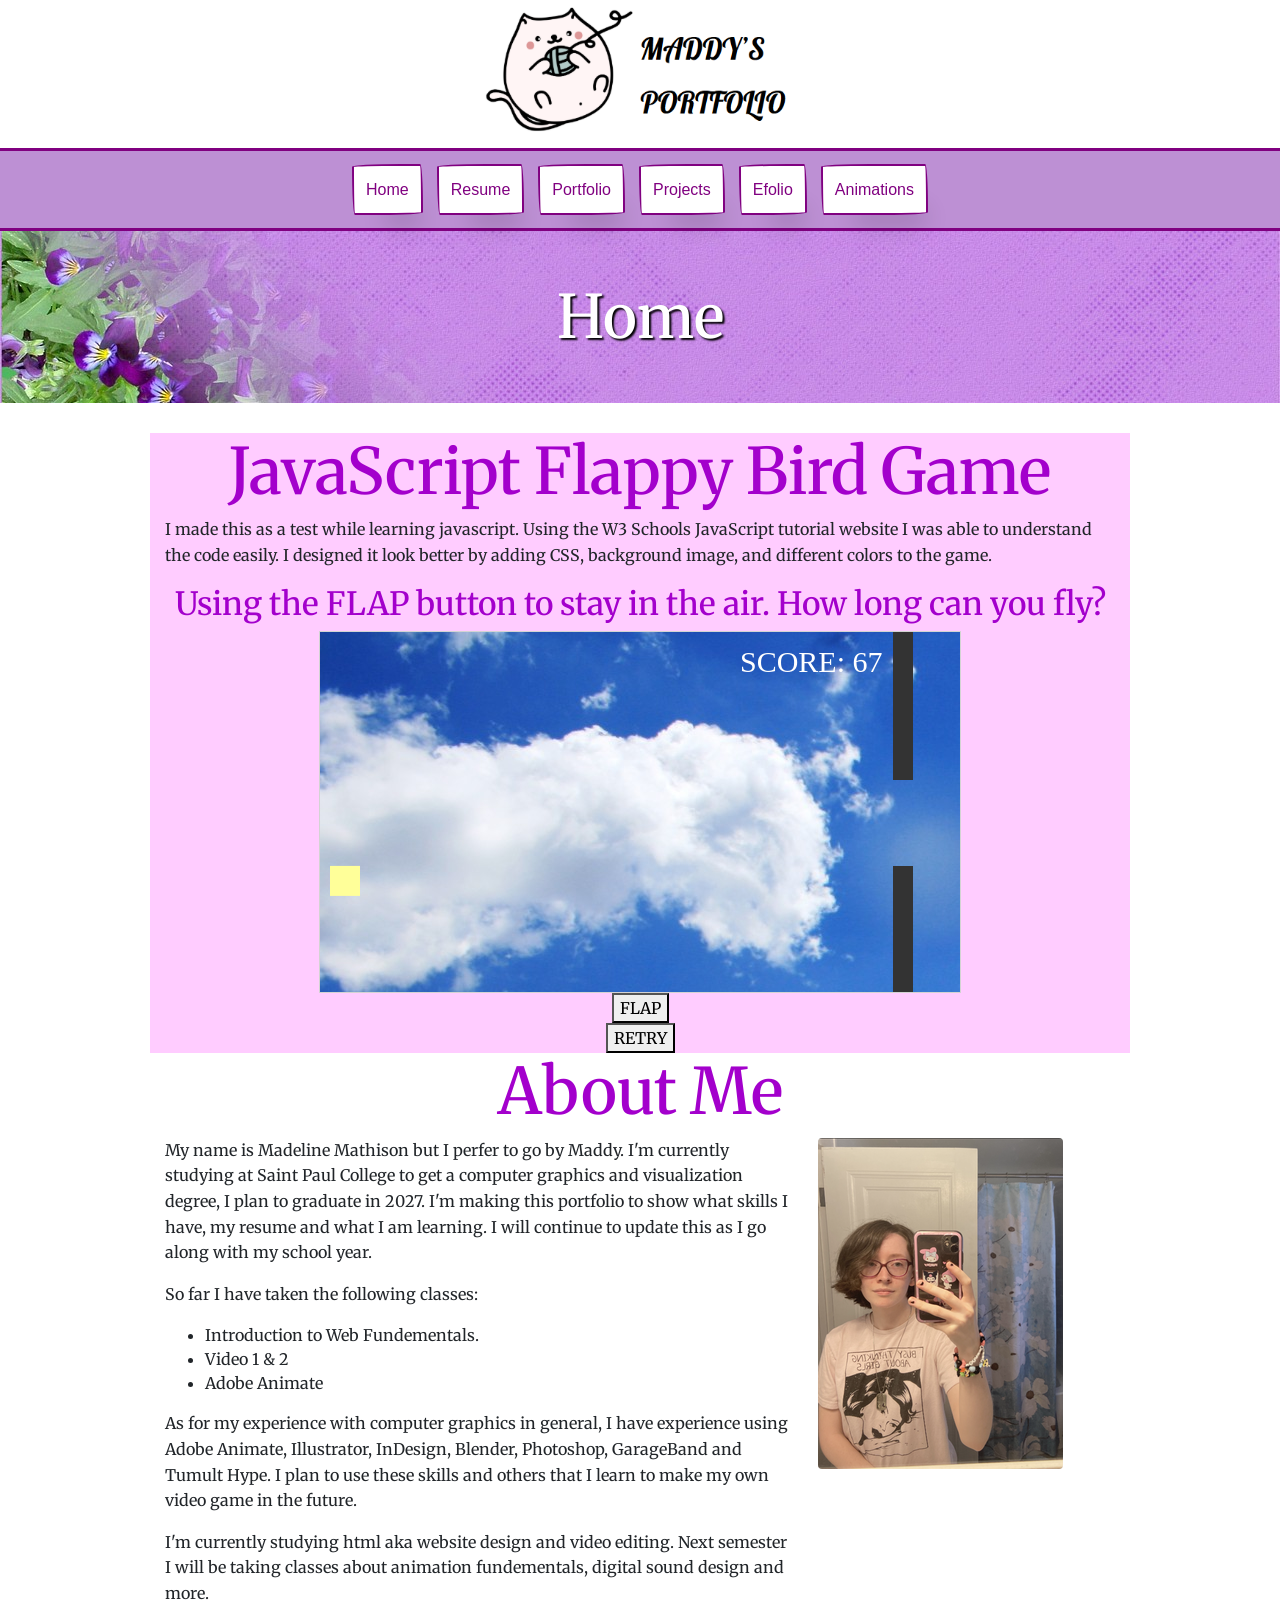
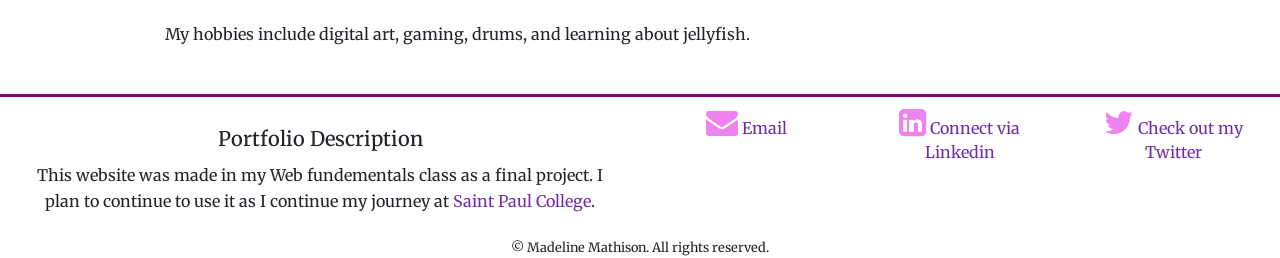
<file: index.html>
<!DOCTYPE html>
<html lang="en">
<head>
	<meta charset="utf-8">
	<meta name="viewport" content="width=device-width, initial-scale=1, minimum-scale=1" />
	<meta name="description" content="This is an example of a meta description. This will often show up in search results so it is important to write a high quality description for each page of a website">
	<title>Maddy's Portfolio</title>
  <!-- Bootstrap Stylesheet-->
  <link rel="stylesheet" href="https://cdn.jsdelivr.net/npm/bootstrap@4.6.1/dist/css/bootstrap.min.css">
  <link rel="stylesheet" href="https://cdnjs.cloudflare.com/ajax/libs/font-awesome/4.7.0/css/font-awesome.min.css">
	<link rel="stylesheet" href="style.css">
	<style>
      canvas {
      border: 1px solid #d3d3d3;
      background-image: url(images/clouds.jpg);
      margin: 0 auto;
      display: block;
      }
   </style>
</head>
<body onload="startGame()">
<body>	
	<header>
		<h1><img src="images/logo.png" height="150" width="360" alt="logo" class="img-fluid logo"></h1>
	</header>
	<nav>
		<ul>
    		<li><a href="index.html" class="button-55">Home</a></li>
    		<li><a href="resume.html" class="button-55">Resume</a></li>
        <li><a href="portfolio.html" class="button-55">Portfolio</a></li>
        <li><a href="projects.html" class="button-55">Projects</a></li>
        <li><a href="efolio.html" class="button-55">Efolio</a></li>
        <li><a href="Animations.html" class="button-55">Animations</a></li>
  		</ul>
	</nav>
	<div class="home-hero">
    <h1>Home</h1>
	</div>
	<main>
    <div class="container-fluid">
      <div class="row">
        <div class="col-sm-12 js-game">
		<h1>JavaScript Flappy Bird Game</h1>
		<p>I made this as a test while learning javascript. Using the <a herf="https://www.w3schools.com/js/DEFAULT.asp">W3 Schools JavaScript tutorial</a> website I was able to understand the code easily. I designed it look better by adding CSS, background image, and different colors to the game.</p>
		<h2>Using the FLAP button to stay in the air. How long can you fly?</h2>
		<div id="game" ></div>
   <div class="game-controls">
      <button class="myButton" onmousedown="accelerate(-0.2)" onmouseup="accelerate(0.05)">FLAP</button>
      <a href=""><button class="myButton">RETRY</button></a>
   </div>
   <script>
      var myGamePiece;
      var myObstacles = [];
      var myScore;
      
      function startGame() {
          myGamePiece = new component(30, 30, "#ffff99", 10, 120);
          myGamePiece.gravity = 0.05;
          myScore = new component("30px", "Consolas", "#ffffff", 420, 40, "text");
          myGameArea.start();
      }
      
      var myGameArea = {
          canvas : document.createElement("canvas"),
          start : function() {
              this.canvas.width = 640;
              this.canvas.height = 360;
              this.context = this.canvas.getContext("2d");
              var myGame = document.getElementById("game");
              myGame.insertBefore(this.canvas, myGame.childNodes[0]);        
              this.frameNo = 0;
              this.interval = setInterval(updateGameArea, 20);
           },
          clear : function() {
              this.context.clearRect(0, 0, this.canvas.width, this.canvas.height);
          }
      }
      
      function component(width, height, color, x, y, type) {
          this.type = type;
          this.score = 0;
          this.width = width;
          this.height = height;
          this.speedX = 0;
          this.speedY = 0;    
          this.x = x;
          this.y = y;
          this.gravity = 0;
          this.gravitySpeed = 0;
          this.update = function() {
              ctx = myGameArea.context;
              if (this.type == "text") {
                  ctx.font = this.width + " " + this.height;
                  ctx.fillStyle = color;
                  ctx.fillText(this.text, this.x, this.y);
              } else {
                  ctx.fillStyle = color;
                  ctx.fillRect(this.x, this.y, this.width, this.height);
              }
          }
          this.newPos = function() {
              this.gravitySpeed += this.gravity;
              this.x += this.speedX;
              this.y += this.speedY + this.gravitySpeed;
              this.hitBottom();
          }
          this.hitBottom = function() {
              var rockbottom = myGameArea.canvas.height - this.height;
              if (this.y > rockbottom) {
                  this.y = rockbottom;
                  this.gravitySpeed = 0;
              }
           }
          this.crashWith = function(otherobj) {
              var myleft = this.x;
              var myright = this.x + (this.width);
              var mytop = this.y;
              var mybottom = this.y + (this.height);
              var otherleft = otherobj.x;
              var otherright = otherobj.x + (otherobj.width);
              var othertop = otherobj.y;
              var otherbottom = otherobj.y + (otherobj.height);
              var crash = true;
              if ((mybottom < othertop) || (mytop > otherbottom) || (myright < otherleft) || (myleft > otherright)) {
                  crash = false;
              }
              return crash;
          }
      }
      
      function updateGameArea() {
          var x, height, gap, minHeight, maxHeight, minGap, maxGap;
          for (i = 0; i < myObstacles.length; i += 1) {
              if (myGamePiece.crashWith(myObstacles[i])) {
                  return;
              } 
          }
          myGameArea.clear();
          myGameArea.frameNo += 1;
          if (myGameArea.frameNo == 1 || everyinterval(150)) {
              x = myGameArea.canvas.width;
              minHeight = 20;
              maxHeight = 200;
              height = Math.floor(Math.random()*(maxHeight-minHeight+1)+minHeight);
              minGap = 50;
              maxGap = 200;
              gap = Math.floor(Math.random()*(maxGap-minGap+1)+minGap);
              myObstacles.push(new component(20, height, "#333333", x, 0));
              myObstacles.push(new component(20, x - height - gap, "#333333", x, height + gap));
          }
          for (i = 0; i < myObstacles.length; i += 1) {
              myObstacles[i].x += -1;
              myObstacles[i].update();
          }
          myScore.text="SCORE: " + myGameArea.frameNo;
          myScore.update();
          myGamePiece.newPos();
          myGamePiece.update();
      }
      
      function everyinterval(n) {
          if ((myGameArea.frameNo / n) % 1 == 0) {return true;}
          return false;
      }
      
      function accelerate(n) {
          myGamePiece.gravity = n;
      }
   </script>
 </div>
</div>
<div class="row">
  <div class="col-sm-12">
        <h1>About Me</h1>
        </div>
      </div>
<div class="row">
  <div class="col-sm-8">
		<p>My name is Madeline Mathison but I perfer to go by Maddy. I'm currently studying at Saint Paul College to get a computer graphics and visualization degree, I plan to graduate in 2027. I'm making this portfolio to show what skills I have, my resume and what I am learning. I will continue to update this as I go along with my school year.</p>
		<p>So far I have taken the following classes:</p>
		<ul>
			<li>
				Introduction to Web Fundementals.
			</li>
			<li>	
				Video 1 & 2
			</li>
			<li>	
				Adobe Animate
			</li>
		</ul>	
		<p>As for my experience with computer graphics in general, I have experience using Adobe Animate, Illustrator, InDesign, Blender, Photoshop, GarageBand and Tumult Hype. I plan to use these skills and others that I learn to make my own video game in the future.</p>

		<p>I'm currently studying html aka website design and video editing. Next semester I will be taking classes about animation fundementals, digital sound design and more.</p>

		<p>My hobbies include digital art, gaming, drums, and learning about jellyfish.</p>
  </div>
  <div class="col-sm-4">

    <img src="images/headshot.png" alt="headshot of me" class="img-fluid rounded float-start">
  </div>
</div>
</div>
	</main>
	<footer>
    <div class="container-fluid">
      <div class="row">
        <div class="col-sm-6">
          <div class="card">
            <div class="card-body">
              <h5 class="card-title">Portfolio Description</h5>
              <p class="card-text">This website was made in my Web fundementals class as a final project. I plan to continue to use it as I continue my journey at <a href="https://saintpaul.edu" target="_blank">Saint Paul College</a>.</p>
          </div>
          </div>
        </div>
        <div class="col-sm-2">
          <i class="fa fa-envelope" aria-hidden="true"></i>
          <a href="https://www.microsoft.com/en-us/microsoft-365/outlook/email-and-calendar-software-microsoft-outlook?deeplink=%2fmail%2f0%2f%3fnlp%3d0&sdf=0">Email</a>
        </div>
        <div class="col-sm-2">
          <i class="fa fa-linkedin-square" aria-hidden="true"></i>
          <a href="https://www.linkedin.com/in/madeline-mathison-b5a200364/">Connect via Linkedin</a>
        </div>
        <div class="col-sm-2">
          <i class="fa fa-twitter" aria-hidden="true"></i>
          <a href="https://x.com/mjmathison05/">Check out my Twitter</a>
        </div>      
      </div>
      <div class="row">
        <div class="col-sm-12"> 
          <small>&copy; Madeline Mathison. All rights reserved.</small>
        </div>
      </div>
    </div>
	</footer>
  <!--jQuery, Popper, and Bootstrap Javascript files-->
<script src="https://cdn.jsdelivr.net/npm/jquery@3.6.0/dist/jquery.slim.min.js"></script>
<script src="https://cdn.jsdelivr.net/npm/popper.js@1.16.1/dist/umd/popper.min.js"></script>
<script src="https://cdn.jsdelivr.net/npm/bootstrap@4.6.1/dist/js/bootstrap.bundle.min.js"></script>
</body>
</html>
</file>
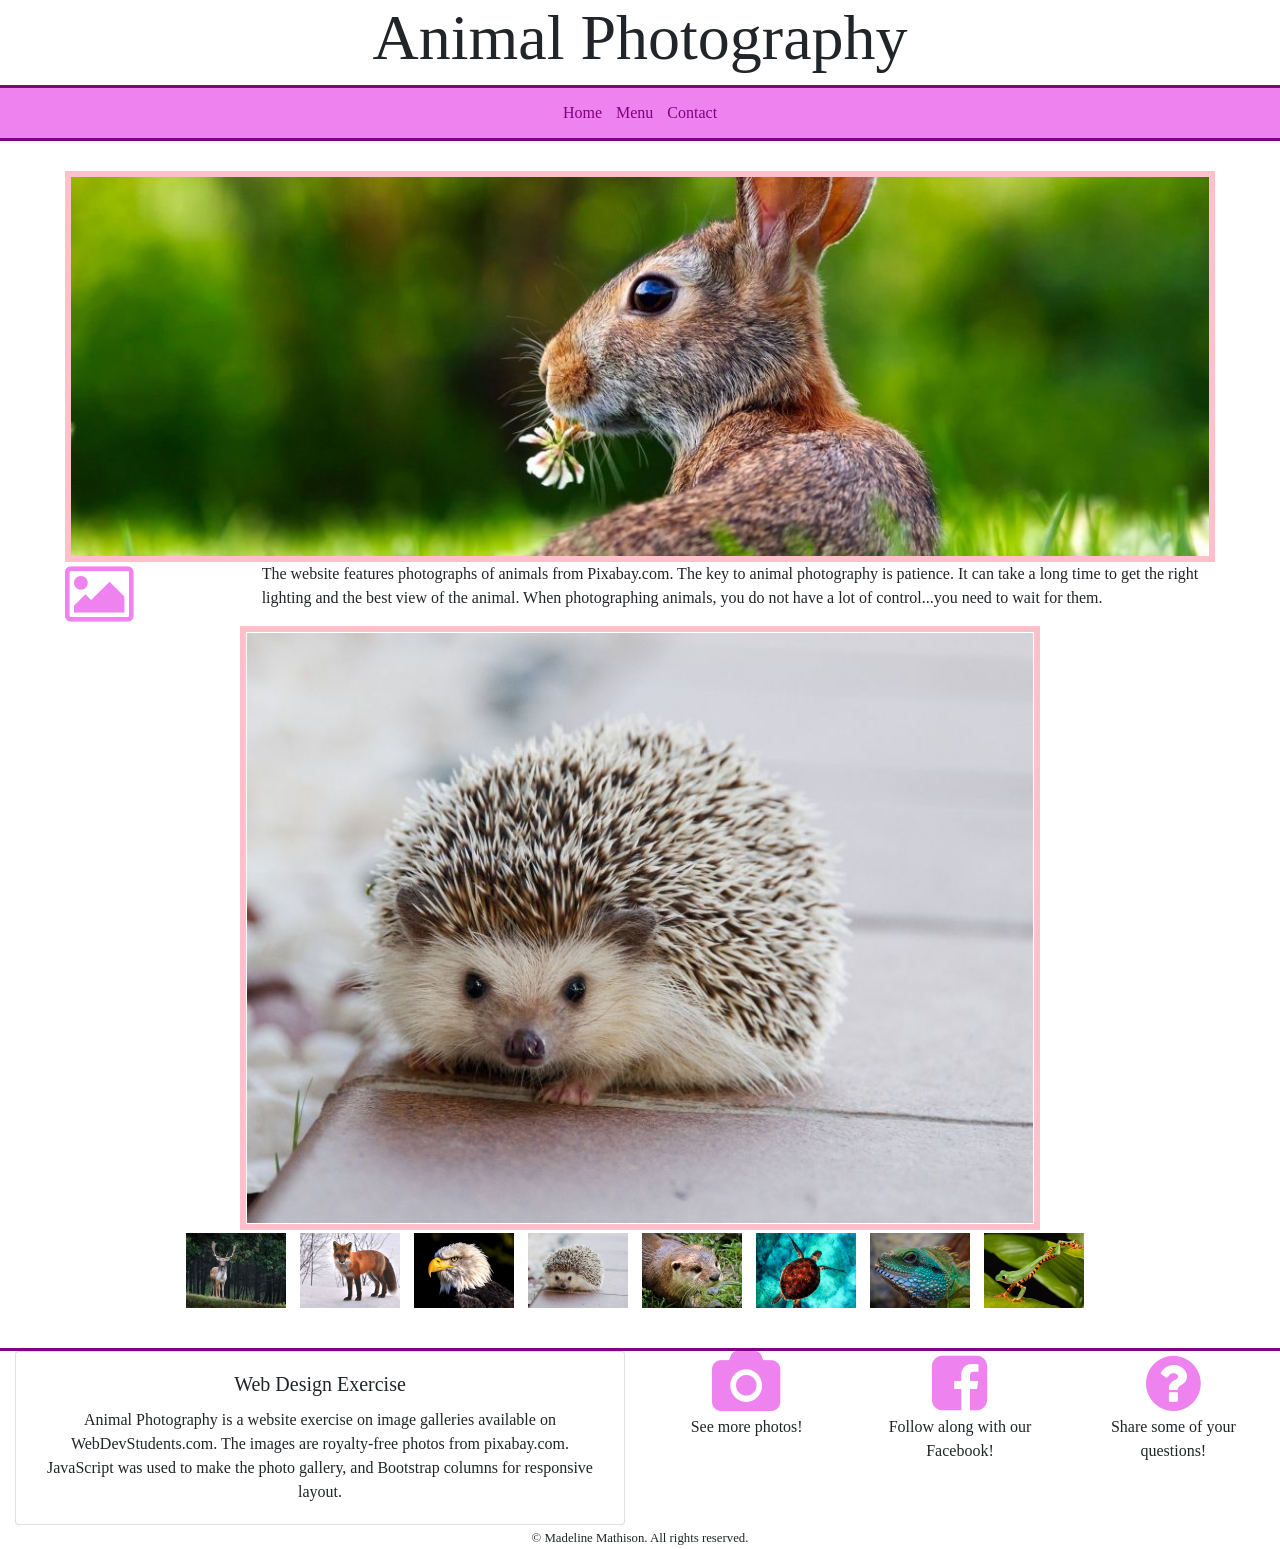
<file: animals/index.html>
<!DOCTYPE html>
<html lang="en">
<head>
	<meta charset="utf-8">
	<meta name="viewport" content="width=device-width, initial-scale=1, minimum-scale=1" />
	<meta name="description" content="This is an example of a meta description. This will often show up in search results so it is important to write a high quality description for each page of a website">
	<title>WEBSITE NAME::PAGE NAME</title>
	<!-- Bootstrap Stylesheet-->
	<link rel="stylesheet" href="https://cdn.jsdelivr.net/npm/bootstrap@4.6.1/dist/css/bootstrap.min.css">
	<link rel="stylesheet" href="https://cdnjs.cloudflare.com/ajax/libs/font-awesome/4.7.0/css/font-awesome.min.css">
	<link rel="stylesheet" href="style.css">
</head>
<body>
	<header>
		<h1>Animal Photography</h1> 
	</header>
	<nav>
		<ul>
    		<li><a href="index.html">Home</a></li>
    		<li><a href="about.html">Menu</a></li>
    		<li><a href="contact.html">Contact</a></li>
  		</ul>
	</nav>
	<main>
		<div class="container-fluid">
			<div class="row">
				<div class="col-sm-12">
					<img class="img-fluid hero-image" src="images/rabbithero.jpg" alt="rabbit" height="400" width="1200">
				</div>
			</div>
			<div class="row">
				<div class="col-sm-2">
					<i class="fa fa-picture-o" aria-hidden="true"></i>
				</div>		
				<div class="col-sm-10">
					<p>The website features photographs of animals from Pixabay.com. The key to animal photography is patience. It can take a long time to get the right lighting and the best view of the animal. When photographing animals, you do not have a lot of control...you need to wait for them.</p>
				</div>
			</div>
			<div class="row">
				<div class="col-sm-12">
					<div class="gallery">

    <div class="preview">
        <img id="preview" src="images/hedgehog.jpg" style="display:block;margin:0 auto;" alt="hedgehog main"  height="600" width="800"/>
    </div>

    <div class="gallery-thumbnails" style="margin:0 auto;text-align:center">
        <img onclick="document.getElementById('preview').src=document.getElementById('img1').src" id="img1" src="images/deer.jpg" alt="deer" />
        <img onclick="document.getElementById('preview').src= document.getElementById('img2').src;" id="img2" src="images/fox.jpg" alt="fox"  />
        <img onclick="document.getElementById('preview').src = document.getElementById('img3').src;" id="img3" src="images/eagle.jpg" alt="eagle" />
        <img onclick="document.getElementById('preview').src = document.getElementById('img4').src;" id="img4" src="images/hedgehog.jpg" alt="hedgehog" />
        <img onclick="document.getElementById('preview').src = document.getElementById('img5').src;" id="img5" src="images/otter.jpg" alt="otter"  />
        <img onclick="document.getElementById('preview').src = document.getElementById('img6').src;" id="img6" src="images/sea-turtle.jpg" alt="sea turtle" />
        <img onclick="document.getElementById('preview').src = document.getElementById('img7').src;" id="img7" src="images/lizard.jpg" alt="lizard" />
        <img onclick="document.getElementById('preview').src = document.getElementById('img8').src;" id="img8" src="images/frog.jpg" alt="frog" />
    </div>
    
</div>

				</div>	
			</div>
		</div>
	</main>
	<footer>
		<div class="container-fluid">
			<div class="row">
				<div class="col-sm-6">
					<div class="card">
  					<div class="card-body">
    					<h5 class="card-title">Web Design Exercise</h5>
    					<p class="card-text">Animal Photography is a website exercise on image galleries available on WebDevStudents.com. The images are royalty-free photos from pixabay.com. JavaScript was used to make the photo gallery, and Bootstrap columns for responsive layout.</p>
 					</div>
					</div>
				</div>
				<div class="col-sm-2">
					<i class="fa fa-camera" aria-hidden="true"></i>
					<p>See more photos!</p>
				</div>
				<div class="col-sm-2">
					<i class="fa fa-facebook-square" aria-hidden="true"></i>
					<p>Follow along with our Facebook!</p>
				</div>
				<div class="col-sm-2">
					<i class="fa fa-question-circle" aria-hidden="true"></i>
					<p>Share some of your questions!</p>
				</div>	
			</div>
			<div class="row">
				<div class="col-sm-12">	
					<small>&copy; Madeline Mathison. All rights reserved.</small>
				</div>
			</div>
		</div>
	</footer>
	<!--jQuery, Popper, and Bootstrap Javascript files-->
	<script src="https://cdn.jsdelivr.net/npm/jquery@3.6.0/dist/jquery.slim.min.js"></script>
	<script src="https://cdn.jsdelivr.net/npm/popper.js@1.16.1/dist/umd/popper.min.js"></script>
	<script src="https://cdn.jsdelivr.net/npm/bootstrap@4.6.1/dist/js/bootstrap.bundle.min.js"></script>
</body>
</html>
</file>
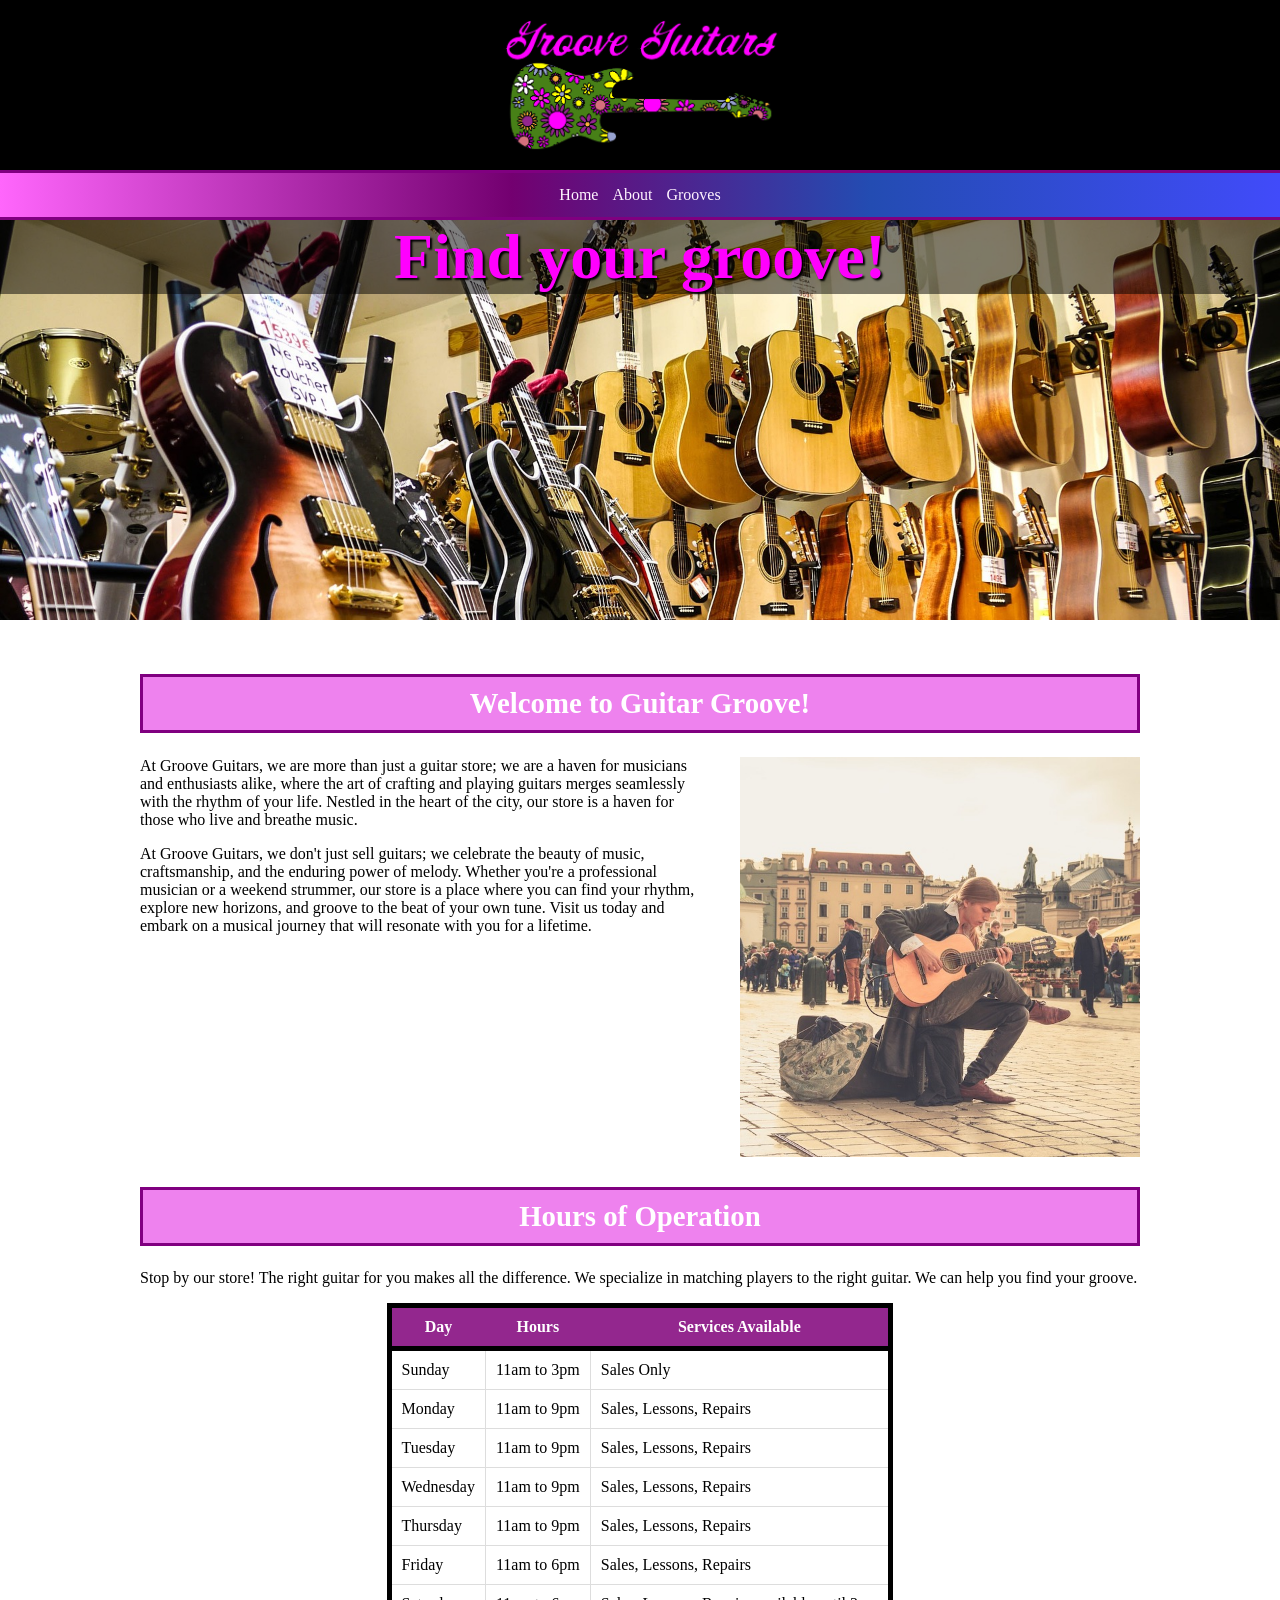
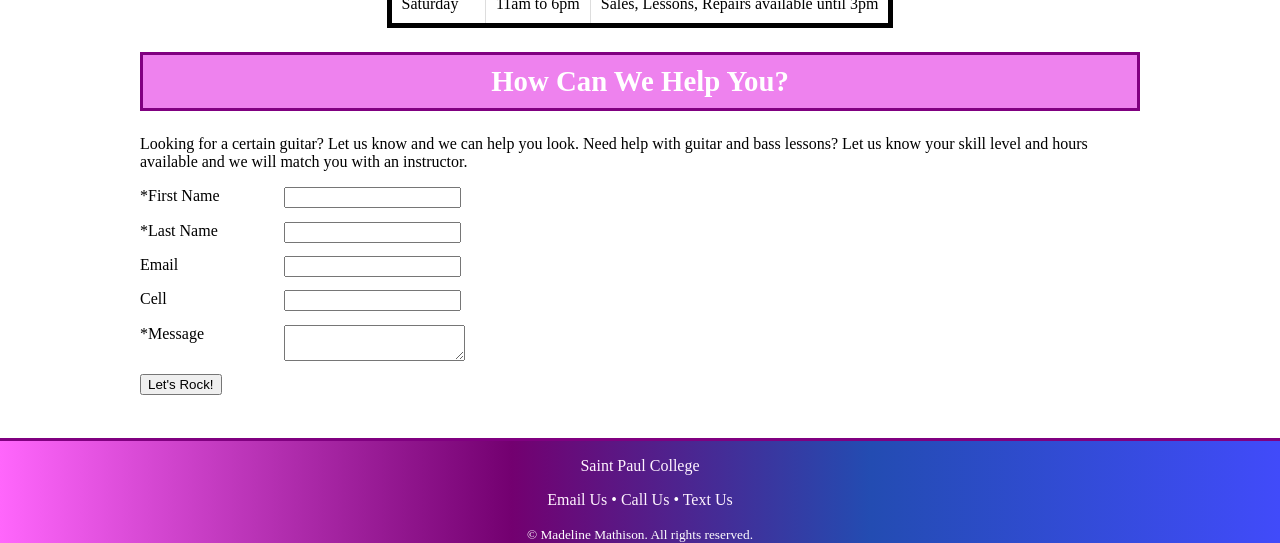
<file: groove-guitars/index.html>
<!DOCTYPE html>
<html lang="en">
<head>
	<meta charset="utf-8">
	<meta name="viewport" content="width=device-width, initial-scale=1, minimum-scale=1" />
	<meta name="description" content="Groove guitars carries the grooviest guitars on the planet! Stop by our store to find your groove.">
	<title>Groove Guitars::Home</title>
	<link rel="stylesheet" href="style.css">
</head>
<body>
	<header>
		<img src="images/groove-guitars-logo.png" height="269" width="570" alt="Groove Guitars Logo" class="logo">
	</header>
	<nav>
		<ul>
    		<li><a href="index.html">Home</a></li>
    		<li><a href="about.html">About</a></li>
    		<li><a href="grooves.html">Grooves</a></li>
  		</ul>
	</nav>
	<div id="home-hero">
		<h1>Find your groove!</h1>
	</div>
	<main>
		<h2>Welcome to Guitar Groove!</h2>
		<img src="images/guitar2.jpg" width="600px" height="600px" alt="guitar2" class="float-right">
		<p>At Groove Guitars, we are more than just a guitar store; we are a haven for musicians and enthusiasts alike, where the art of crafting and playing guitars merges seamlessly with the rhythm of your life. Nestled in the heart of the city, our store is a haven for those who live and breathe music.</p>
		<p>At Groove Guitars, we don't just sell guitars; we celebrate the beauty of music, craftsmanship, and the enduring power of melody. Whether you're a professional musician or a weekend strummer, our store is a place where you can find your rhythm, explore new horizons, and groove to the beat of your own tune. Visit us today and embark on a musical journey that will resonate with you for a lifetime.</p>
		<h2>Hours of Operation</h2>
		<p>Stop by our store! The right guitar for you makes all the difference. We specialize in matching players to the right guitar. We can help you find your groove.</p>
	<table>
  		<tr>
    		<th>Day</th>
    		<th>Hours</th>
    		<th>Services Available</th>
  		</tr>
  		<tr>
   	 		<td>Sunday</td>
    		<td>11am to 3pm</td>
    		<td>Sales Only</td>
  		</tr>
  		<tr>
    		<td>Monday</td>
    		<td>11am to 9pm</td>
    		<td>Sales, Lessons, Repairs</td>
  		</tr>
  		<tr>
    		<td>Tuesday</td>
    		<td>11am to 9pm</td>
    		<td>Sales, Lessons, Repairs</td>
  		</tr>
  		<tr>
    		<td>Wednesday</td>
    		<td>11am to 9pm</td>
    		<td>Sales, Lessons, Repairs</td>
  		</tr>
  		<tr>
    		<td>Thursday</td>
    		<td>11am to 9pm</td>
    		<td>Sales, Lessons, Repairs</td>
  		</tr>
  		<tr>
    		<td>Friday</td>
    		<td>11am to 6pm</td>
    		<td>Sales, Lessons, Repairs</td>
  		</tr>
  		<tr>
    		<td>Saturday</td>
    		<td>11am to 6pm</td>
    		<td>Sales, Lessons, Repairs available until 3pm</td>
  		</tr>
	</table>
		<h2>How Can We Help You?</h2>
		<p>Looking for a certain guitar? Let us know and we can help you look. Need help with guitar and bass lessons? Let us know your skill level and hours available and we will match you with an instructor.</p>
	<form method="post" action="https://webdevstudents.com/portfolio/submit-form.php">
		<label for="first_name">*First Name</label>
		<input type="text" id="first_name" name="first_name" required>

		<label for="last_name">*Last Name</label>
		<input type="text" id="last_name" name="last_name" required>

		<label for="emial">Email</label>
		<input type="email" name="email" id="email" required>

		<label for="phone">Cell</label>
		<input type="tel" name="phone" id="phone">

		<label for="comments">*Message</label>
		<textarea id="comments" name="comments"></textarea>

		<input type="submit" value="Let's Rock!">

	</form>


	</main>
	<footer>
		<p><a href="https://saintpaul.edu" target="_blank">Saint Paul College</a></p>

		<p><a href="mailto:me@mycoolwebsite.com">Email Us</a> &bull;
		<a href="tel:8008675309">Call Us</a> &bull;
		<a href="sms:8008675309">Text Us</a></p>

		<small>&copy; Madeline Mathison. All rights reserved.</small>
	</footer>
</body>
</html>
</file>
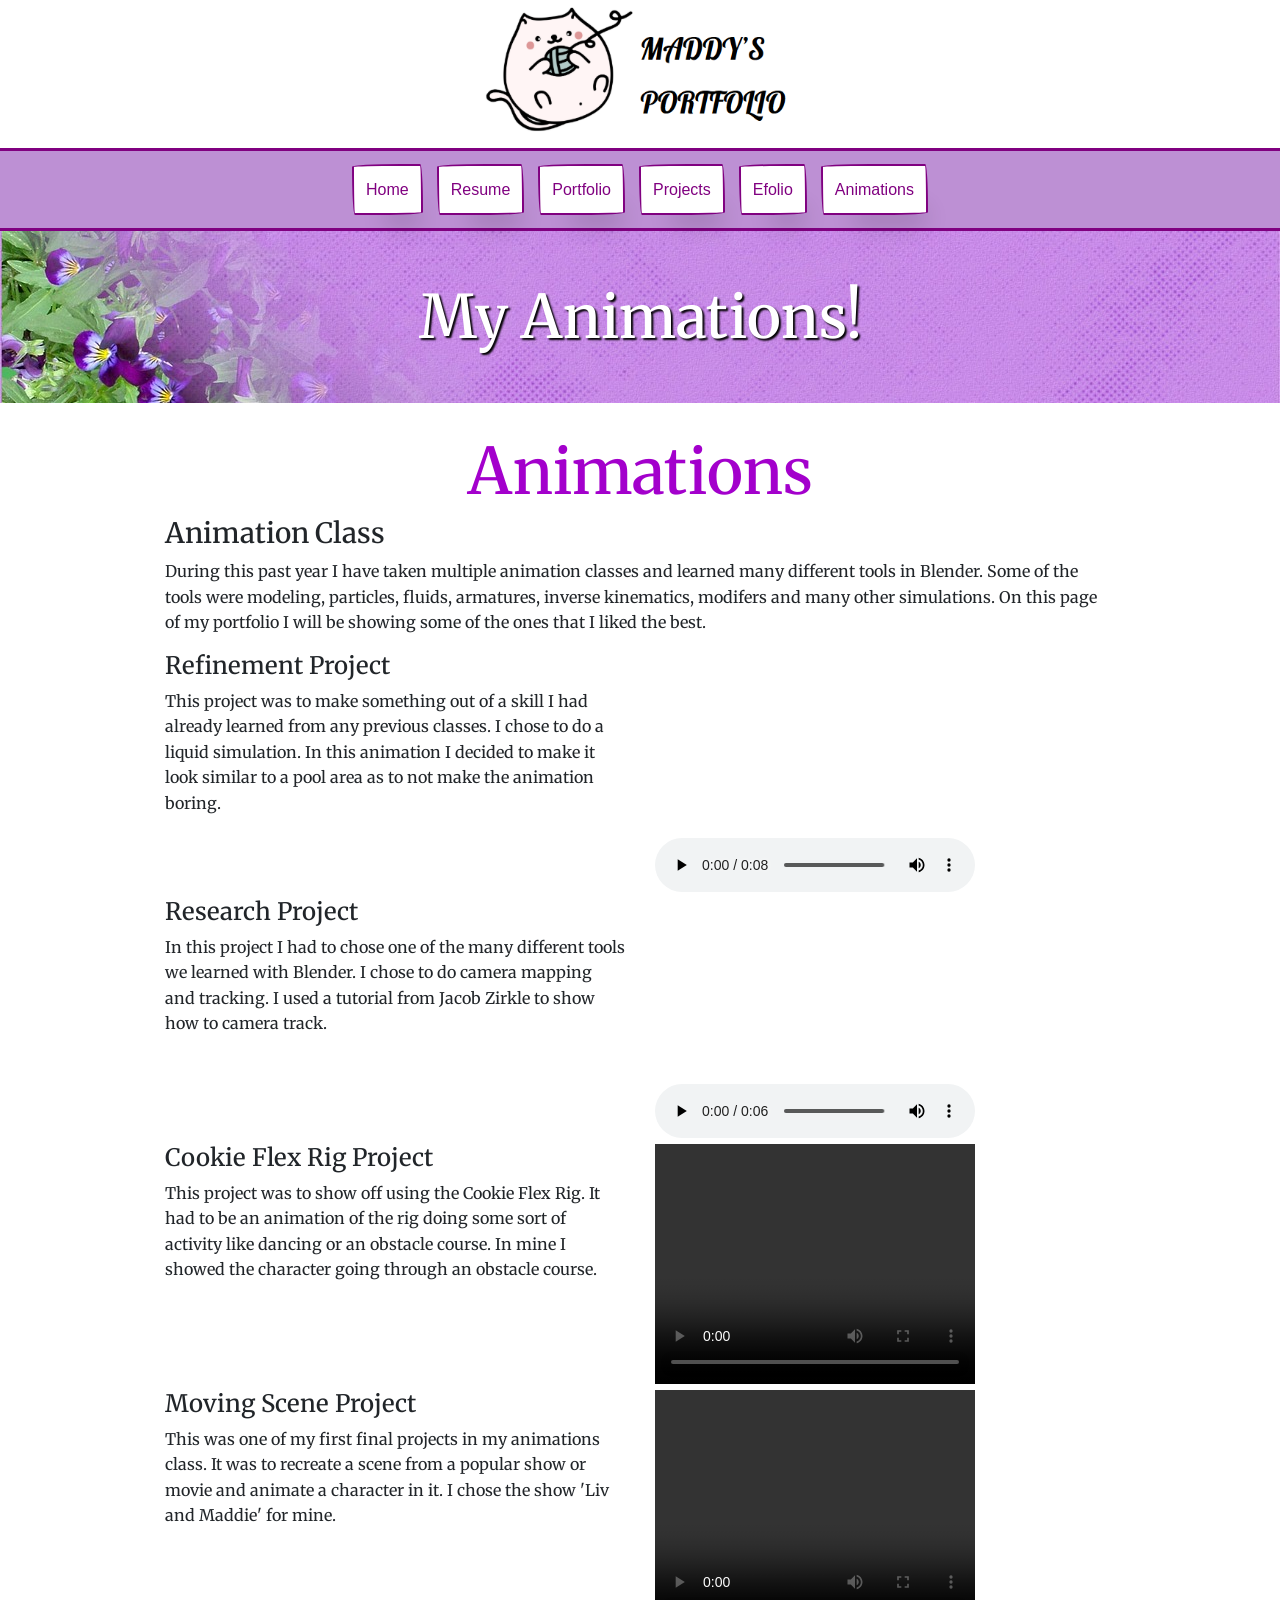
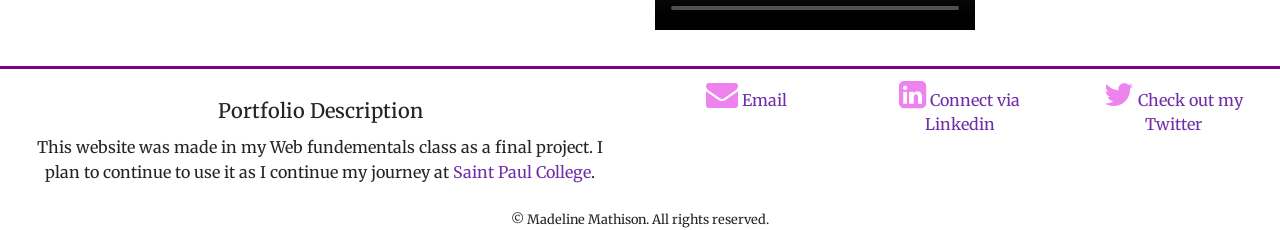
<file: Animations.html>
<!DOCTYPE html>
<html lang="en">
<head>
	<meta charset="utf-8">
	<meta name="viewport" content="width=device-width, initial-scale=1, minimum-scale=1" />
	<meta name="description" content="This is an example of a meta description. This will often show up in search results so it is important to write a high quality description for each page of a website">
	<title>Maddy's Animations</title>
   <!-- Bootstrap Stylesheet-->
  <link rel="stylesheet" href="https://cdn.jsdelivr.net/npm/bootstrap@4.6.1/dist/css/bootstrap.min.css">
  <link rel="stylesheet" href="https://cdnjs.cloudflare.com/ajax/libs/font-awesome/4.7.0/css/font-awesome.min.css">
	<link rel="stylesheet" href="style.css">
	<style>
      canvas {
      border: 1px solid #d3d3d3;
      background-image: url(images/clouds.jpg);
      margin: 0 auto;
      display: block;
      }
   </style>
</head>
<body onload="startGame()">
<body>	
	<header>
		<h1><img src="images/logo.png" height="150" width="360" alt="logo" class="img-fluid logo"></h1>
	</header>
	<nav>
		<ul>
    		<li><a href="index.html" class="button-55">Home</a></li>
    		<li><a href="resume.html" class="button-55">Resume</a></li>
        <li><a href="portfolio.html" class="button-55">Portfolio</a></li>
        <li><a href="projects.html" class="button-55">Projects</a></li>
        <li><a href="efolio.html" class="button-55">Efolio</a></li>
        <li><a href="Animations.html" class="button-55">Animations</a></li>
  		</ul>
	</nav>
	<div class="home-hero">
		<h1>My Animations!</h1>
	</div>
	<main>
    <div class="container-fluid">
      <div class="row">
        <div class="col-sm-12">
		      <h1>Animations</h1>
          <h3>Animation Class</h3>
            <p>During this past year I have taken multiple animation classes and learned many different tools in Blender. Some of the tools were modeling, particles, fluids, armatures, inverse kinematics, modifers and many other simulations. On this page of my portfolio I will be showing some of the ones that I liked the best.</p>
        </div>
      </div>        
      <div class="row">
        <div class="col-sm-6">
          <h4>Refinement Project</h4>
            <p>This project was to make something out of a skill I had already learned from any previous classes. I chose to do a liquid simulation. In this animation I decided to make it look similar to a pool area as to not make the animation boring.</p>
        </div>
        <div class="col-sm-6">
          <video width="320" height="240" controls> 
        <source src="animations/Refinement.mp4" type="video/mp4">Your browser does not support the video tag.</video>
        </div>
      </div>
      <div class="row">
        <div class="col-sm-6">
          <h4>Research Project</h4>
          <p>In this project I had to chose one of the many different tools we learned with Blender. I chose to do camera mapping and tracking. I used a tutorial from Jacob Zirkle to show how to camera track.</p>
        </div>
        <div class="col-sm-6">
          <video width="320" height="240" controls> 
        <source src="animations/Research.mp4" type="video/mp4">Your browser does not support the video tag.</video>
        </div>
      </div>
      <div class="row">
        <div class="col-sm-6">
          <h4>Cookie Flex Rig Project</h4>
            <p>This project was to show off using the Cookie Flex Rig. It had to be an animation of the rig doing some sort of activity like dancing or an obstacle course. In mine I showed the character going through an obstacle course.</p>
        </div>
        <div class="col-sm-6">
          <video width="320" height="240" controls> 
        <source src="animations/Cookie.mp4" type="video/mp4">Your browser does not support the video tag.</video>
        </div>
      </div>
      <div class="row">
        <div class="col-sm-6">
          <h4>Moving Scene Project</h4>
          <p>This was one of my first final projects in my animations class. It was to recreate a scene from a popular show or movie and animate a character in it. I chose the show 'Liv and Maddie' for mine.</p>
        </div>
        <div class="col-sm-6">
          <video width="320" height="240" controls> 
        <source src="animations/Scene.mp4" type="video/mp4">Your browser does not support the video tag.</video>
        </div>
      </div>
      </div>    
    </div>     
  </main>        
	<footer>
		<div class="container-fluid">
      <div class="row">
        <div class="col-sm-6">
          <div class="card">
            <div class="card-body">
              <h5 class="card-title">Portfolio Description</h5>
              <p class="card-text">This website was made in my Web fundementals class as a final project. I plan to continue to use it as I continue my journey at <a href="https://saintpaul.edu" target="_blank">Saint Paul College</a>.</p>
          </div>
          </div>
        </div>
        <div class="col-sm-2">
          <i class="fa fa-envelope" aria-hidden="true"></i>
          <a href="https://www.microsoft.com/en-us/microsoft-365/outlook/email-and-calendar-software-microsoft-outlook?deeplink=%2fmail%2f0%2f%3fnlp%3d0&sdf=0">Email</a>
        </div>
        <div class="col-sm-2">
          <i class="fa fa-linkedin-square" aria-hidden="true"></i>
          <a href="https://www.linkedin.com/in/madeline-mathison-b5a200364/">Connect via Linkedin</a>
        </div>
        <div class="col-sm-2">
          <i class="fa fa-twitter" aria-hidden="true"></i>
          <a href="https://x.com/mjmathison05/">Check out my Twitter</a>
        </div>      
      </div>
      <div class="row">
        <div class="col-sm-12"> 
          <small>&copy; Madeline Mathison. All rights reserved.</small>
        </div>
      </div>
    </div>
	</footer>
  <!--jQuery, Popper, and Bootstrap Javascript files-->
<script src="https://cdn.jsdelivr.net/npm/jquery@3.6.0/dist/jquery.slim.min.js"></script>
<script src="https://cdn.jsdelivr.net/npm/popper.js@1.16.1/dist/umd/popper.min.js"></script>
<script src="https://cdn.jsdelivr.net/npm/bootstrap@4.6.1/dist/js/bootstrap.bundle.min.js"></script>
</body>
</html>
</file>
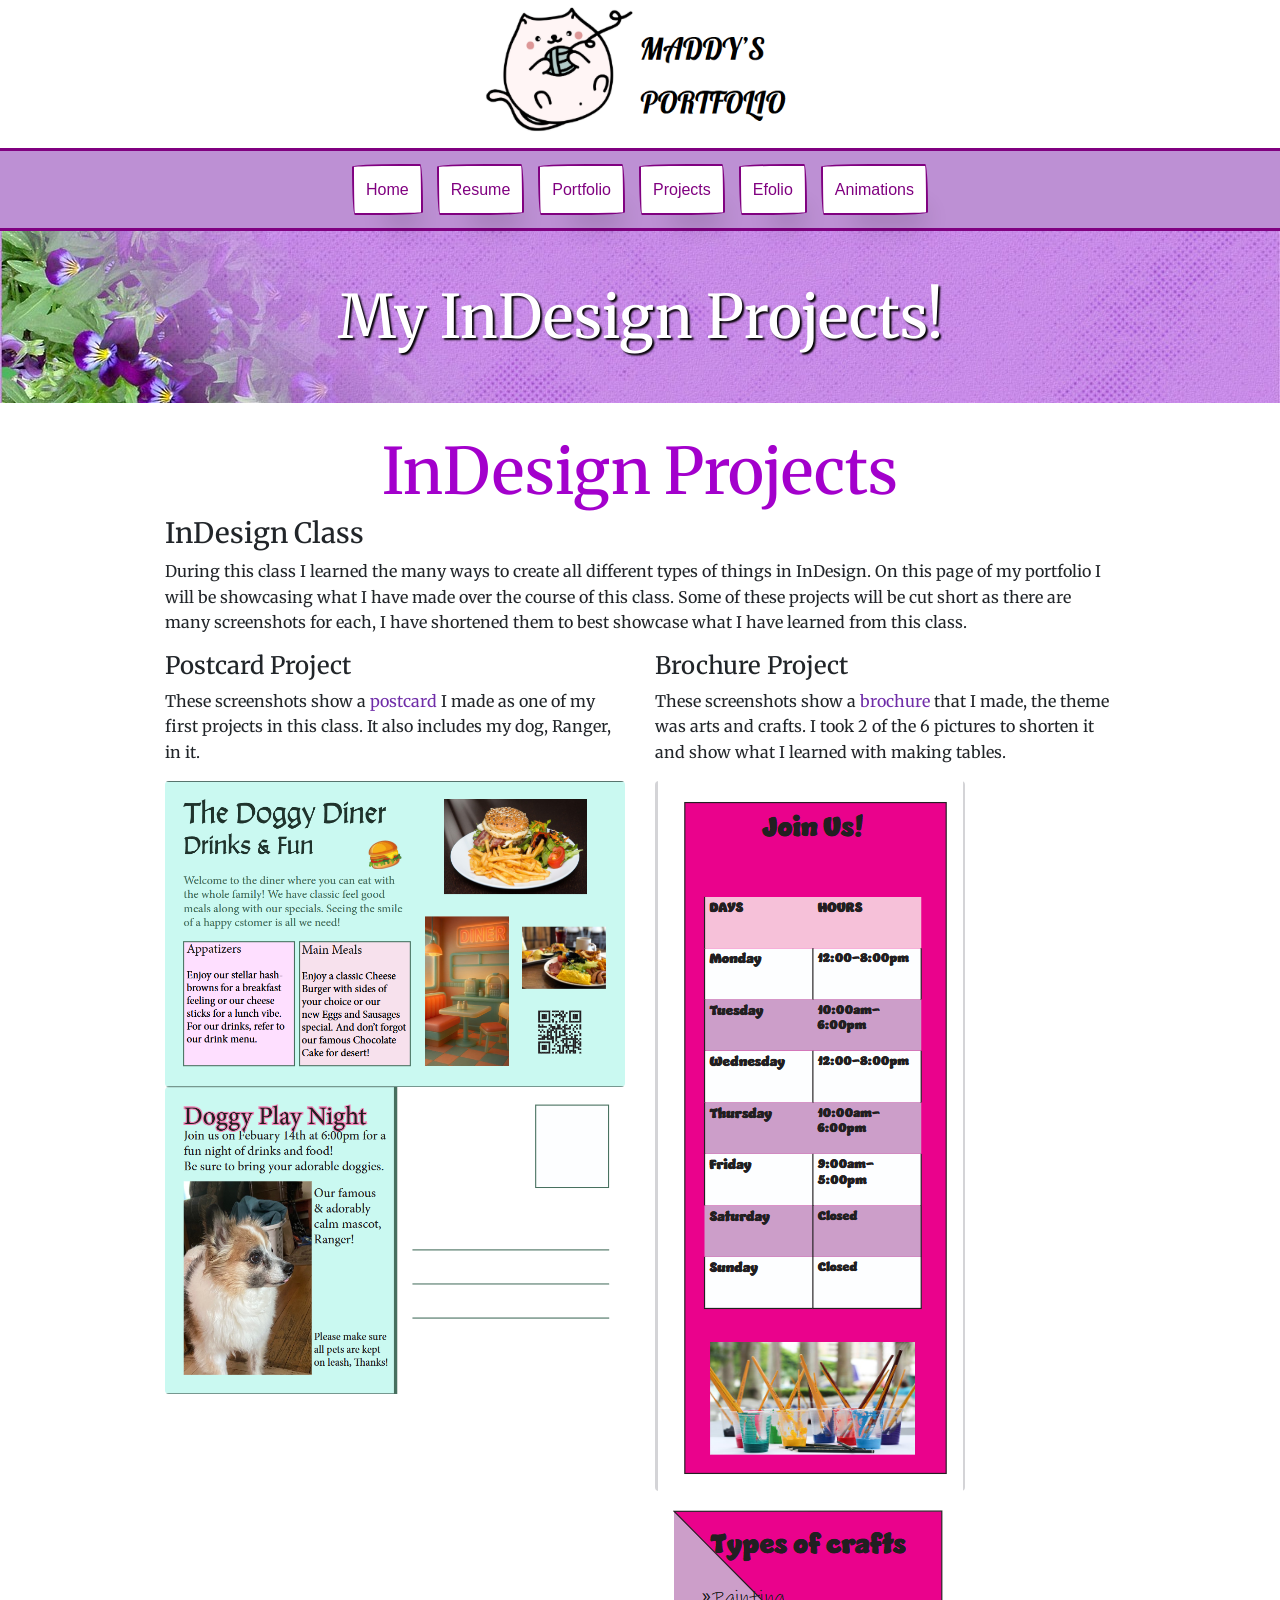
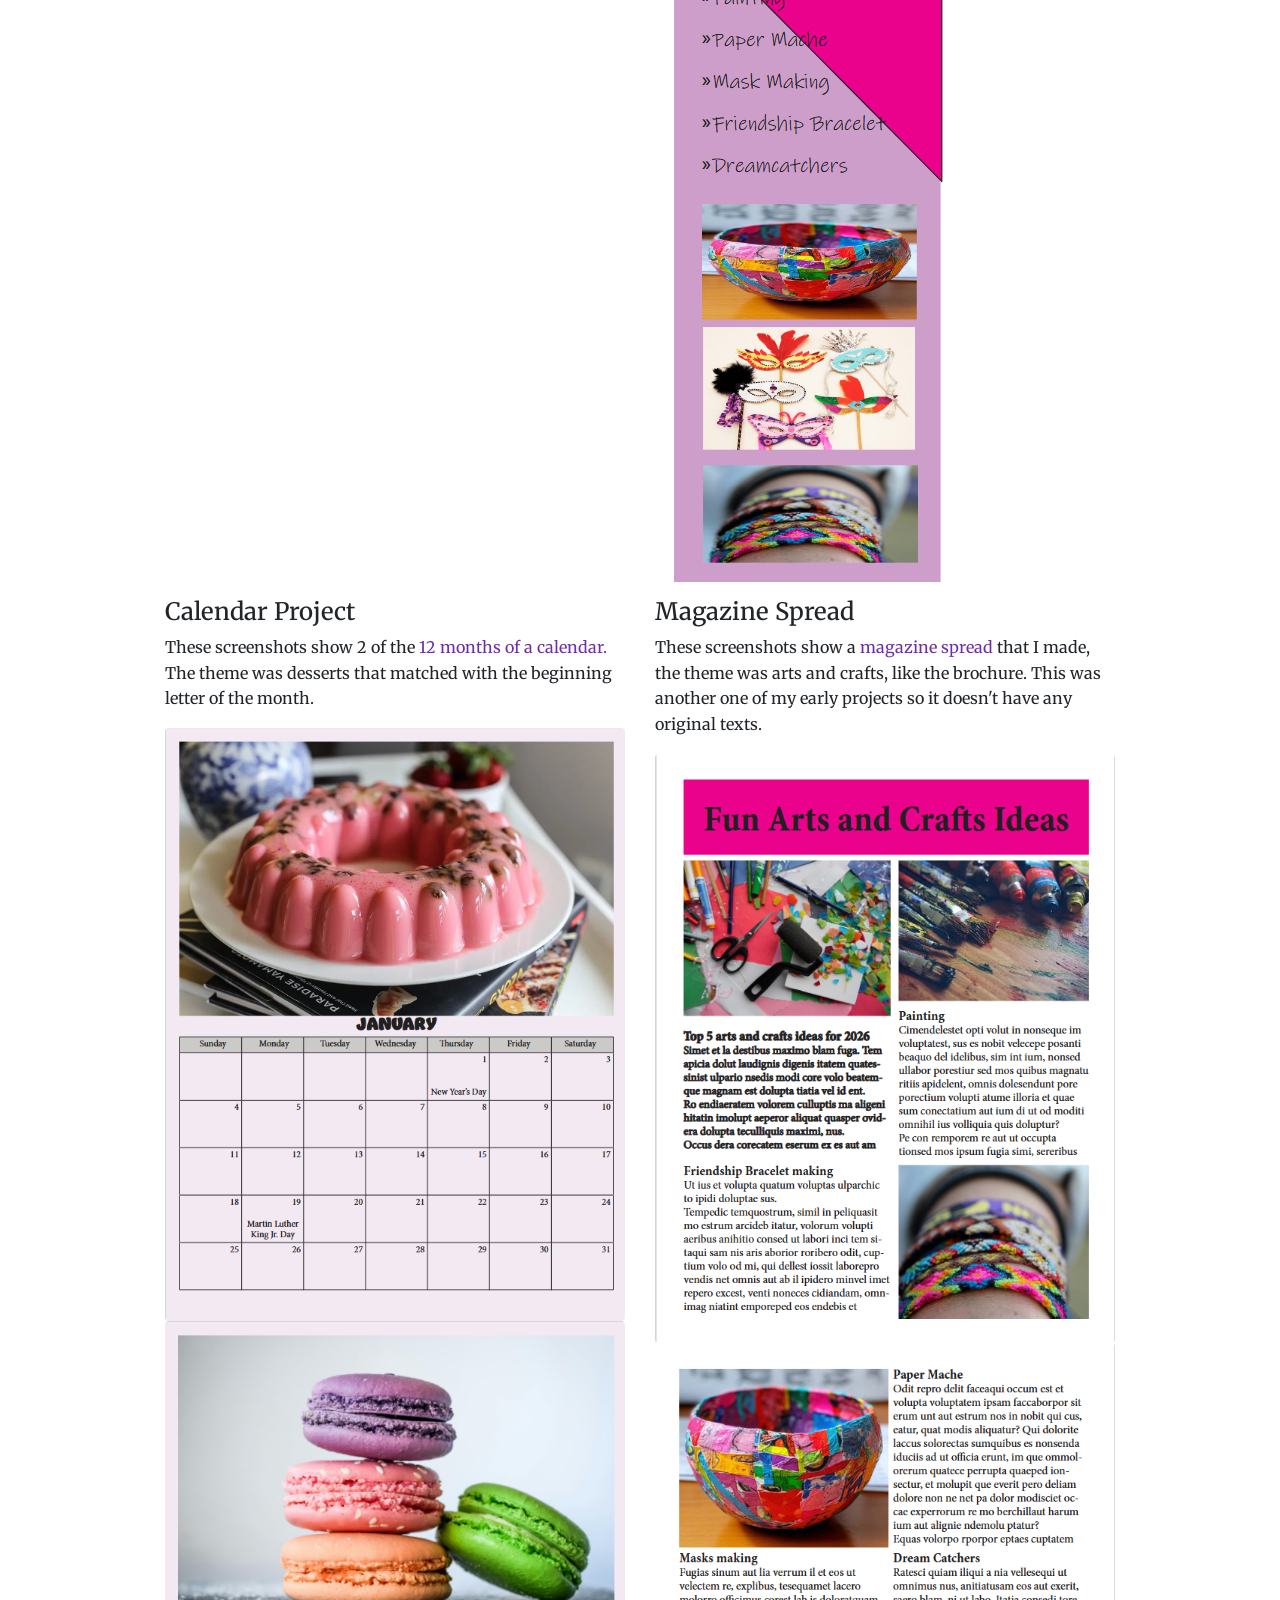
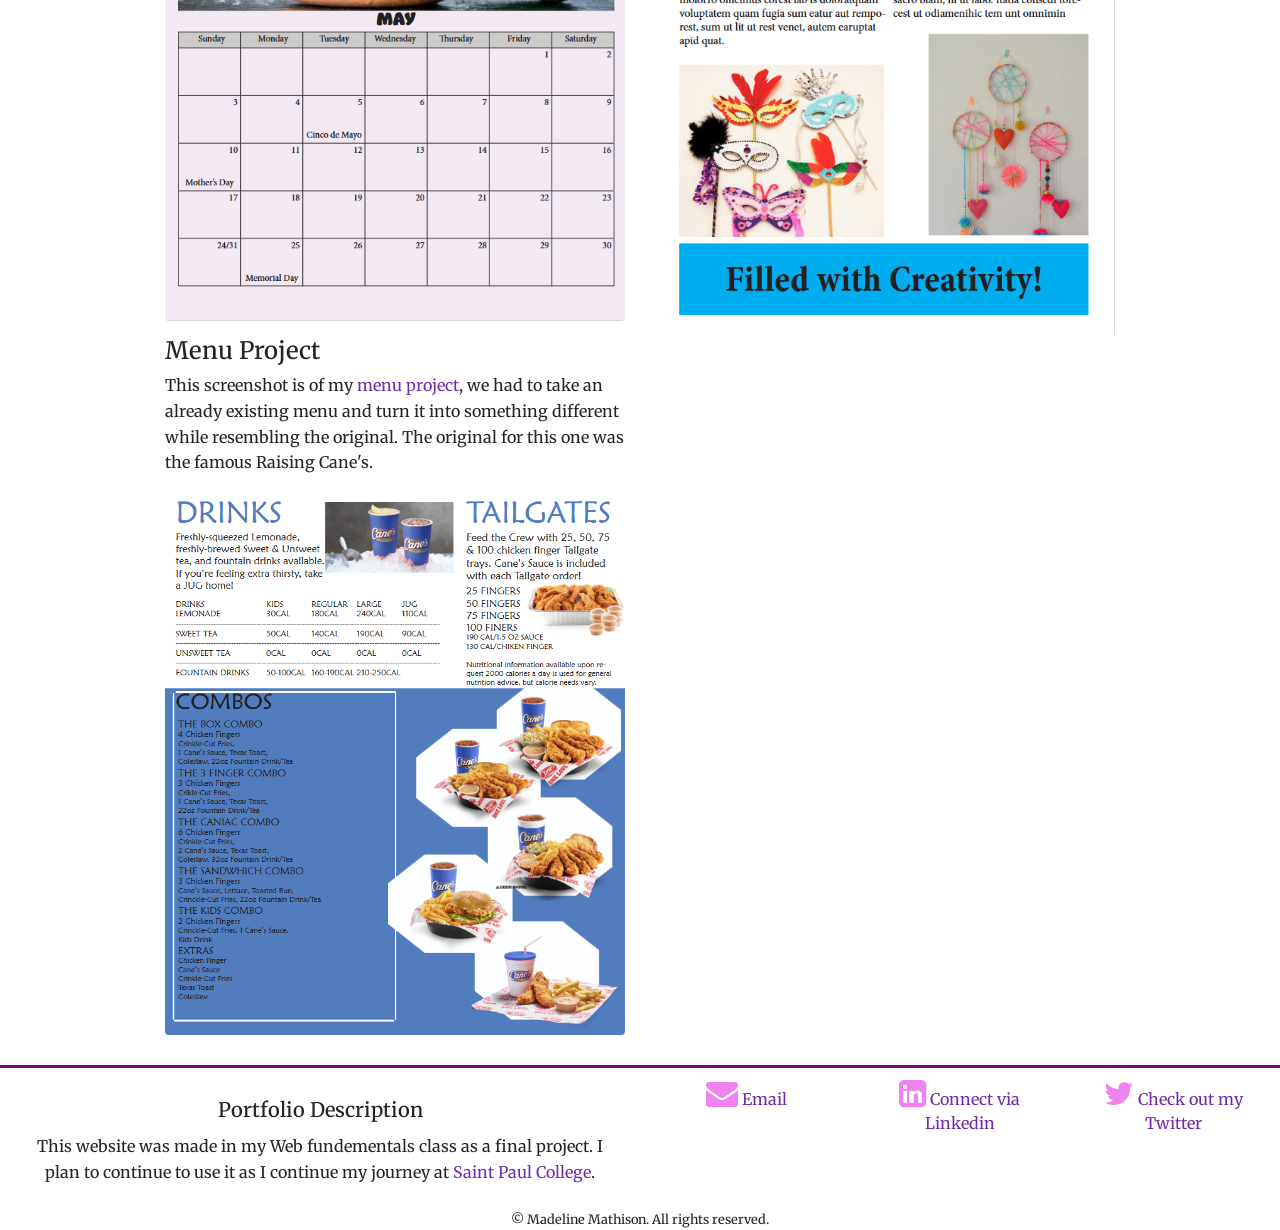
<file: efolio.html>
<!DOCTYPE html>
<html lang="en">
<head>
	<meta charset="utf-8">
	<meta name="viewport" content="width=device-width, initial-scale=1, minimum-scale=1" />
	<meta name="description" content="This is an example of a meta description. This will often show up in search results so it is important to write a high quality description for each page of a website">
	<title>Maddy's InDesign Efolio</title>
   <!-- Bootstrap Stylesheet-->
  <link rel="stylesheet" href="https://cdn.jsdelivr.net/npm/bootstrap@4.6.1/dist/css/bootstrap.min.css">
  <link rel="stylesheet" href="https://cdnjs.cloudflare.com/ajax/libs/font-awesome/4.7.0/css/font-awesome.min.css">
	<link rel="stylesheet" href="style.css">
	<style>
      canvas {
      border: 1px solid #d3d3d3;
      background-image: url(images/clouds.jpg);
      margin: 0 auto;
      display: block;
      }
   </style>
</head>
<body onload="startGame()">
<body>	
	<header>
		<h1><img src="images/logo.png" height="150" width="360" alt="logo" class="img-fluid logo"></h1>
	</header>
	<nav>
		<ul>
    		<li><a href="index.html" class="button-55">Home</a></li>
    		<li><a href="resume.html" class="button-55">Resume</a></li>
        <li><a href="portfolio.html" class="button-55">Portfolio</a></li>
        <li><a href="projects.html" class="button-55">Projects</a></li>
        <li><a href="efolio.html" class="button-55">Efolio</a></li>
        <li><a href="Animations.html" class="button-55">Animations</a></li>
  		</ul>
	</nav>
	<div class="home-hero">
		<h1>My InDesign Projects!</h1>
	</div>
	<main>
    <div class="container-fluid">
      <div class="row">
        <div class="col-sm-12">
		      <h1>InDesign Projects</h1>
          <h3>InDesign Class</h3>
            <p>During this class I learned the many ways to create all different types of things in InDesign. On this page of my portfolio I will be showcasing what I have made over the course of this class. Some of these projects will be cut short as there are many screenshots for each, I have shortened them to best showcase what I have learned from this class.</p>
        </div>
      </div>        
      <div class="row">
        <div class="col-sm-6">
          <h4>Postcard Project</h4>
            <p>These screenshots show a <a href="indesign/Postcard-Project.pdf" target="_blank">postcard</a> I made as one of my first projects in this class. It also includes my dog, Ranger, in it.</p>
            <img src="images/postcard-project.png" alt="postcard-project" class="img-fluid rounded float-start">
            <img src="images/postcard-project2.png" alt="postcard-project2" class="img-fluid rounded float-start">
        </div>
        <div class="col-sm-6">
          <h4>Brochure Project</h4>
          <p>These screenshots show a <a href="indesign/Brochure-Project.pdf" target="_blank">brochure</a> that I made, the theme was arts and crafts. I took 2 of the 6 pictures to shorten it and show what I learned with making tables.</p>
          <img src="images/brochure-project.png" alt="brochure-project" class="img-fluid rounded float-start">
          <img src="images/brochure-project2.png" alt="brochure-project2" class="img-fluid rounded float-start">
        </div>
      </div>      
      <div class="row">
        <div class="col-sm-6">
          <h4>Calendar Project</h4>
            <p>These screenshots show 2 of the <a href="indesign/Calendar-Project.pdf" target="_blank">12 months of a calendar.</a> The theme was desserts that matched with the beginning letter of the month.</p>
            <img src="images/calendar-project.png" alt="calendar-project" class="img-fluid rounded float-start">
            <img src="images/calendar-project2.png" alt="calendar-project2" class="img-fluid rounded float-start">
        </div>
        <div class="col-sm-6">
          <h4>Magazine Spread</h4>
          <p>These screenshots show a <a href="indesign/Magazine-Spread.pdf" target="_blank">magazine spread</a> that I made, the theme was arts and crafts, like the brochure. This was another one of my early projects so it doesn't have any original texts.</p>
          <img src="images/magazine-spread.png" alt="magazine-spread" class="img-fluid rounded float-start">
          <img src="images/magazine-spread2.png" alt="magazine-spread2" class="img-fluid rounded float-start">
        </div>
      </div>   
      <div class="row">
        <div class="col-sm-6">
          <h4>Menu Project</h4>
            <p>This screenshot is of my <a href="indesign/Menu-Project.pdf" target="_blank">menu project</a>, we had to take an already existing menu and turn it into something different while resembling the original. The original for this one was the famous Raising Cane's.</p>
            <img src="images/menu-project.png" alt="menu-project" class="img-fluid rounded float-start">
        </div>  
    </div>     
  </main>        
	<footer>
		<div class="container-fluid">
      <div class="row">
        <div class="col-sm-6">
          <div class="card">
            <div class="card-body">
              <h5 class="card-title">Portfolio Description</h5>
              <p class="card-text">This website was made in my Web fundementals class as a final project. I plan to continue to use it as I continue my journey at <a href="https://saintpaul.edu" target="_blank">Saint Paul College</a>.</p>
          </div>
          </div>
        </div>
        <div class="col-sm-2">
          <i class="fa fa-envelope" aria-hidden="true"></i>
          <a href="https://www.microsoft.com/en-us/microsoft-365/outlook/email-and-calendar-software-microsoft-outlook?deeplink=%2fmail%2f0%2f%3fnlp%3d0&sdf=0">Email</a>
        </div>
        <div class="col-sm-2">
          <i class="fa fa-linkedin-square" aria-hidden="true"></i>
          <a href="https://www.linkedin.com/in/madeline-mathison-b5a200364/">Connect via Linkedin</a>
        </div>
        <div class="col-sm-2">
          <i class="fa fa-twitter" aria-hidden="true"></i>
          <a href="https://x.com/mjmathison05/">Check out my Twitter</a>
        </div>      
      </div>
      <div class="row">
        <div class="col-sm-12"> 
          <small>&copy; Madeline Mathison. All rights reserved.</small>
        </div>
      </div>
    </div>
	</footer>
  <!--jQuery, Popper, and Bootstrap Javascript files-->
<script src="https://cdn.jsdelivr.net/npm/jquery@3.6.0/dist/jquery.slim.min.js"></script>
<script src="https://cdn.jsdelivr.net/npm/popper.js@1.16.1/dist/umd/popper.min.js"></script>
<script src="https://cdn.jsdelivr.net/npm/bootstrap@4.6.1/dist/js/bootstrap.bundle.min.js"></script>
</body>
</html>
</file>
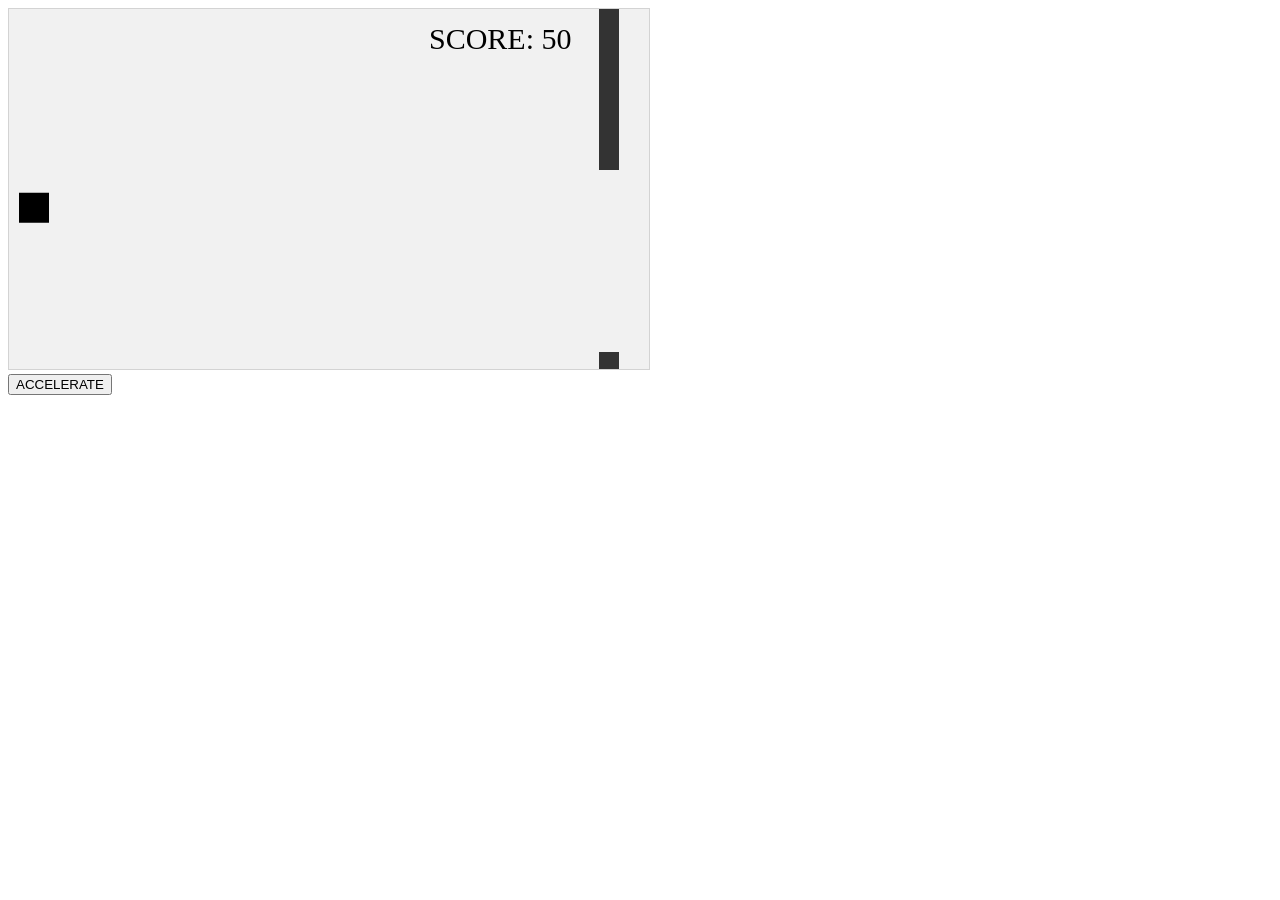
<file: game.html>
<!DOCTYPE html>
<head>
   <meta name="viewport" content="width=device-width, initial-scale=1.0"/>

<!-- Place this CSS into the <head> section-->
   <style>
      canvas {
      border: 1px solid #d3d3d3;
      background-color: #f1f1f1;
      }
   </style>
</head>

<!--Replace the <body> with this next line of code. This is what starts the game. -->
<body onload="startGame()">
   <!-- This code will go into the <main> section. This div holds the game and game button -->
   <div id="game" ></div>
   <div class="game-controls">
      <button class="myButton" onmousedown="accelerate(-0.2)" onmouseup="accelerate(0.05)">ACCELERATE</button>
   </div>

<!-- This is the JavaScript for the game it goes into the <main> section underneath the code above-->
   <script>
      var myGamePiece;
      var myObstacles = [];
      var myScore;
      
      function startGame() {
          myGamePiece = new component(30, 30, "black", 10, 120);
          myGamePiece.gravity = 0.05;
          myScore = new component("30px", "Consolas", "black", 420, 40, "text");
          myGameArea.start();
      }
      
      var myGameArea = {
          canvas : document.createElement("canvas"),
          start : function() {
              this.canvas.width = 640;
              this.canvas.height = 360;
              this.context = this.canvas.getContext("2d");
              var myGame = document.getElementById("game");
              myGame.insertBefore(this.canvas, myGame.childNodes[0]);        
              this.frameNo = 0;
              this.interval = setInterval(updateGameArea, 20);
           },
          clear : function() {
              this.context.clearRect(0, 0, this.canvas.width, this.canvas.height);
          }
      }
      
      function component(width, height, color, x, y, type) {
          this.type = type;
          this.score = 0;
          this.width = width;
          this.height = height;
          this.speedX = 0;
          this.speedY = 0;    
          this.x = x;
          this.y = y;
          this.gravity = 0;
          this.gravitySpeed = 0;
          this.update = function() {
              ctx = myGameArea.context;
              if (this.type == "text") {
                  ctx.font = this.width + " " + this.height;
                  ctx.fillStyle = color;
                  ctx.fillText(this.text, this.x, this.y);
              } else {
                  ctx.fillStyle = color;
                  ctx.fillRect(this.x, this.y, this.width, this.height);
              }
          }
          this.newPos = function() {
              this.gravitySpeed += this.gravity;
              this.x += this.speedX;
              this.y += this.speedY + this.gravitySpeed;
              this.hitBottom();
          }
          this.hitBottom = function() {
              var rockbottom = myGameArea.canvas.height - this.height;
              if (this.y > rockbottom) {
                  this.y = rockbottom;
                  this.gravitySpeed = 0;
              }
           }
          this.crashWith = function(otherobj) {
              var myleft = this.x;
              var myright = this.x + (this.width);
              var mytop = this.y;
              var mybottom = this.y + (this.height);
              var otherleft = otherobj.x;
              var otherright = otherobj.x + (otherobj.width);
              var othertop = otherobj.y;
              var otherbottom = otherobj.y + (otherobj.height);
              var crash = true;
              if ((mybottom < othertop) || (mytop > otherbottom) || (myright < otherleft) || (myleft > otherright)) {
                  crash = false;
              }
              return crash;
          }
      }
      
      function updateGameArea() {
          var x, height, gap, minHeight, maxHeight, minGap, maxGap;
          for (i = 0; i < myObstacles.length; i += 1) {
              if (myGamePiece.crashWith(myObstacles[i])) {
                  return;
              } 
          }
          myGameArea.clear();
          myGameArea.frameNo += 1;
          if (myGameArea.frameNo == 1 || everyinterval(150)) {
              x = myGameArea.canvas.width;
              minHeight = 20;
              maxHeight = 200;
              height = Math.floor(Math.random()*(maxHeight-minHeight+1)+minHeight);
              minGap = 50;
              maxGap = 200;
              gap = Math.floor(Math.random()*(maxGap-minGap+1)+minGap);
              myObstacles.push(new component(20, height, "#333333", x, 0));
              myObstacles.push(new component(20, x - height - gap, "#333333", x, height + gap));
          }
          for (i = 0; i < myObstacles.length; i += 1) {
              myObstacles[i].x += -1;
              myObstacles[i].update();
          }
          myScore.text="SCORE: " + myGameArea.frameNo;
          myScore.update();
          myGamePiece.newPos();
          myGamePiece.update();
      }
      
      function everyinterval(n) {
          if ((myGameArea.frameNo / n) % 1 == 0) {return true;}
          return false;
      }
      
      function accelerate(n) {
          myGamePiece.gravity = n;
      }
   </script>
</body>
</html>
</file>
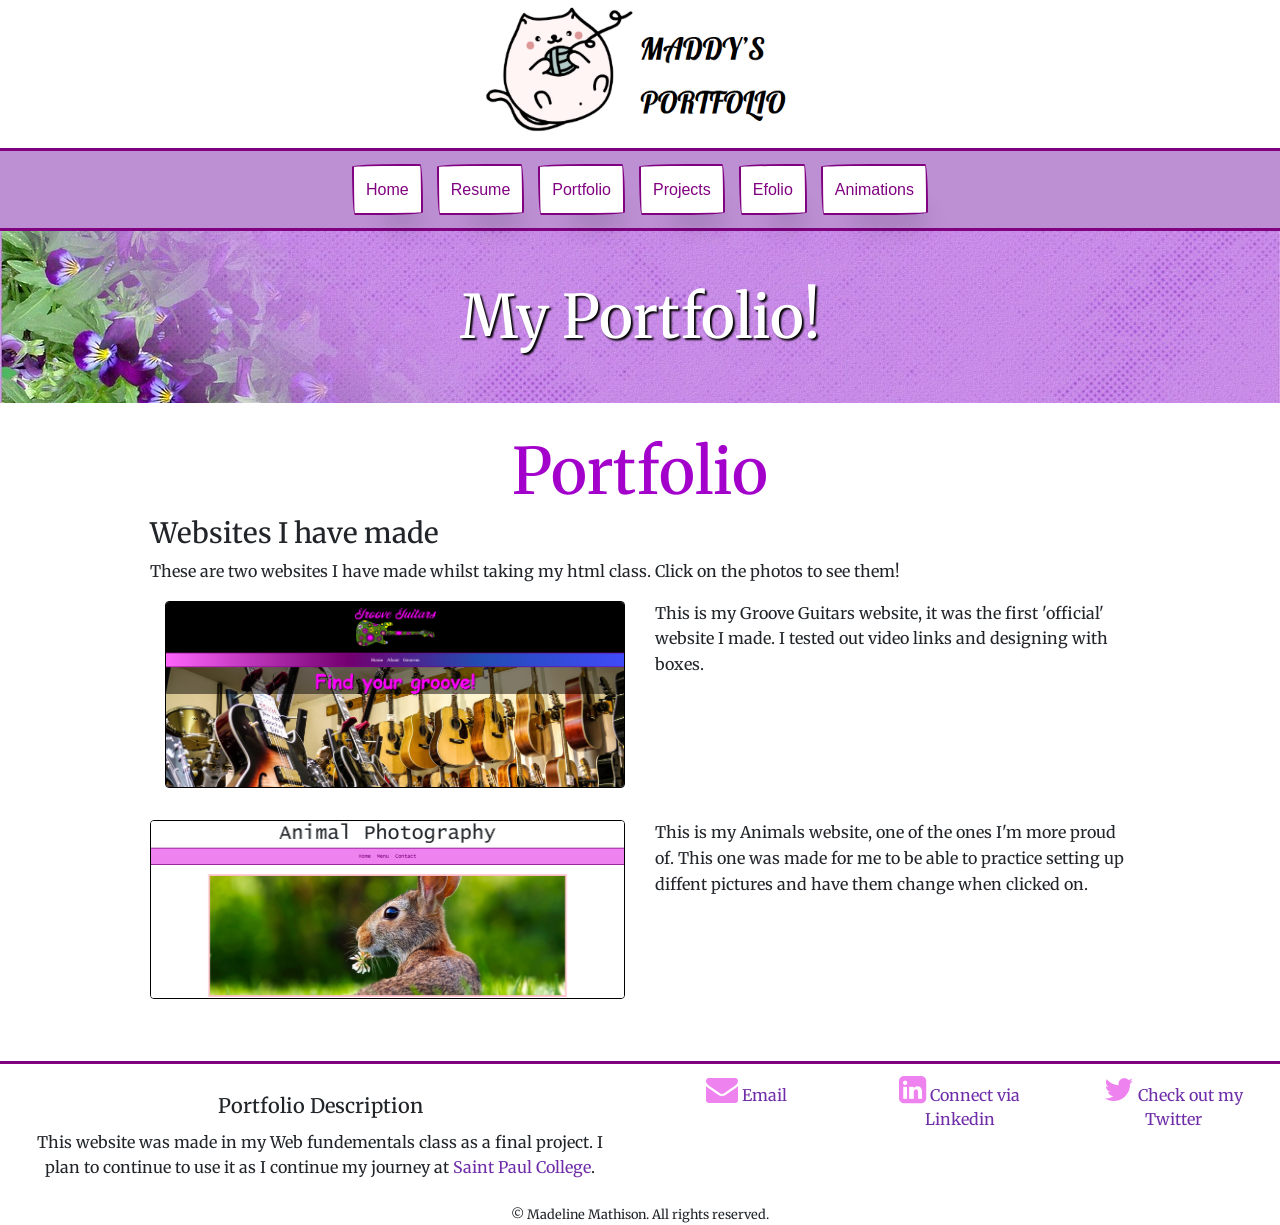
<file: portfolio.html>
<!DOCTYPE html>
<html lang="en">
<head>
	<meta charset="utf-8">
	<meta name="viewport" content="width=device-width, initial-scale=1, minimum-scale=1" />
	<meta name="description" content="This is an example of a meta description. This will often show up in search results so it is important to write a high quality description for each page of a website">
	<title>Maddy's Portfolio</title>
   <!-- Bootstrap Stylesheet-->
  <link rel="stylesheet" href="https://cdn.jsdelivr.net/npm/bootstrap@4.6.1/dist/css/bootstrap.min.css">
  <link rel="stylesheet" href="https://cdnjs.cloudflare.com/ajax/libs/font-awesome/4.7.0/css/font-awesome.min.css">
	<link rel="stylesheet" href="style.css">
	<style>
      canvas {
      border: 1px solid #d3d3d3;
      background-image: url(images/clouds.jpg);
      margin: 0 auto;
      display: block;
      }
   </style>
</head>
<body>
<body>	
	<header>
		<h1><img src="images/logo.png" height="150" width="360" alt="logo" class="img-fluid logo"></h1>
	</header>
	<nav>
		<ul>
    		<li><a href="index.html" class="button-55">Home</a></li>
    		<li><a href="resume.html" class="button-55">Resume</a></li>
        <li><a href="portfolio.html" class="button-55">Portfolio</a></li>
        <li><a href="projects.html" class="button-55">Projects</a></li>
        <li><a href="efolio.html" class="button-55">Efolio</a></li>
        <li><a href="Animations.html" class="button-55">Animations</a></li>
  		</ul>
	</nav>
	<div class="home-hero">
		<h1>My Portfolio!</h1>
	</div>
	<main class="portfolio">
    <h1>Portfolio</h1>
    <h3>Websites I have made</h3>
    <p>These are two websites I have made whilst taking my html class. Click on the photos to see them!</p>
    <div class="container-fluid">
      <div class="row">
        <div class="col-sm-6">
          <a href="groove-guitars/index.html">
		        <img src="images/groove.png" alt="goove screenshot" class="img-fluid groove rounded float-start">
          </a>  
        </div>
        <div class="col-sm-6">
          <p>This is my Groove Guitars website, it was the first 'official' website I made. I tested out video links and designing with boxes.</p>
        </div>
      <div class="row">  
        <div class="col-sm-6">
          <a href="animals/index.html">
            <img src="images/animal.png" alt=" animals screenshot" class="img-fluid animals rounded float-start">
          </a>  
        </div>
        <div class="col-sm-6">
          <p>This is my Animals website, one of the ones I'm more proud of. This one was made for me to be able to practice setting up diffent pictures and have them change when clicked on.</p>
        </div> 
      </div>
    </div>
  </div>
</main>                
	<footer>
		<div class="container-fluid">
      <div class="row">
        <div class="col-sm-6">
          <div class="card">
            <div class="card-body">
              <h5 class="card-title">Portfolio Description</h5>
              <p class="card-text">This website was made in my Web fundementals class as a final project. I plan to continue to use it as I continue my journey at <a href="https://saintpaul.edu" target="_blank">Saint Paul College</a>.</p>
          </div>
          </div>
        </div>
        <div class="col-sm-2">
          <i class="fa fa-envelope" aria-hidden="true"></i>
          <a href="https://www.microsoft.com/en-us/microsoft-365/outlook/email-and-calendar-software-microsoft-outlook?deeplink=%2fmail%2f0%2f%3fnlp%3d0&sdf=0">Email</a>
        </div>
        <div class="col-sm-2">
          <i class="fa fa-linkedin-square" aria-hidden="true"></i>
          <a href="https://www.linkedin.com/in/madeline-mathison-b5a200364/">Connect via Linkedin</a>
        </div>
        <div class="col-sm-2">
          <i class="fa fa-twitter" aria-hidden="true"></i>
          <a href="https://x.com/mjmathison05/">Check out my Twitter</a>
        </div>      
      </div>
      <div class="row">
        <div class="col-sm-12"> 
          <small>&copy; Madeline Mathison. All rights reserved.</small>
        </div>
      </div>
    </div>
	</footer>
  <!--jQuery, Popper, and Bootstrap Javascript files-->
<script src="https://cdn.jsdelivr.net/npm/jquery@3.6.0/dist/jquery.slim.min.js"></script>
<script src="https://cdn.jsdelivr.net/npm/popper.js@1.16.1/dist/umd/popper.min.js"></script>
<script src="https://cdn.jsdelivr.net/npm/bootstrap@4.6.1/dist/js/bootstrap.bundle.min.js"></script>
</body>
</html>
</file>
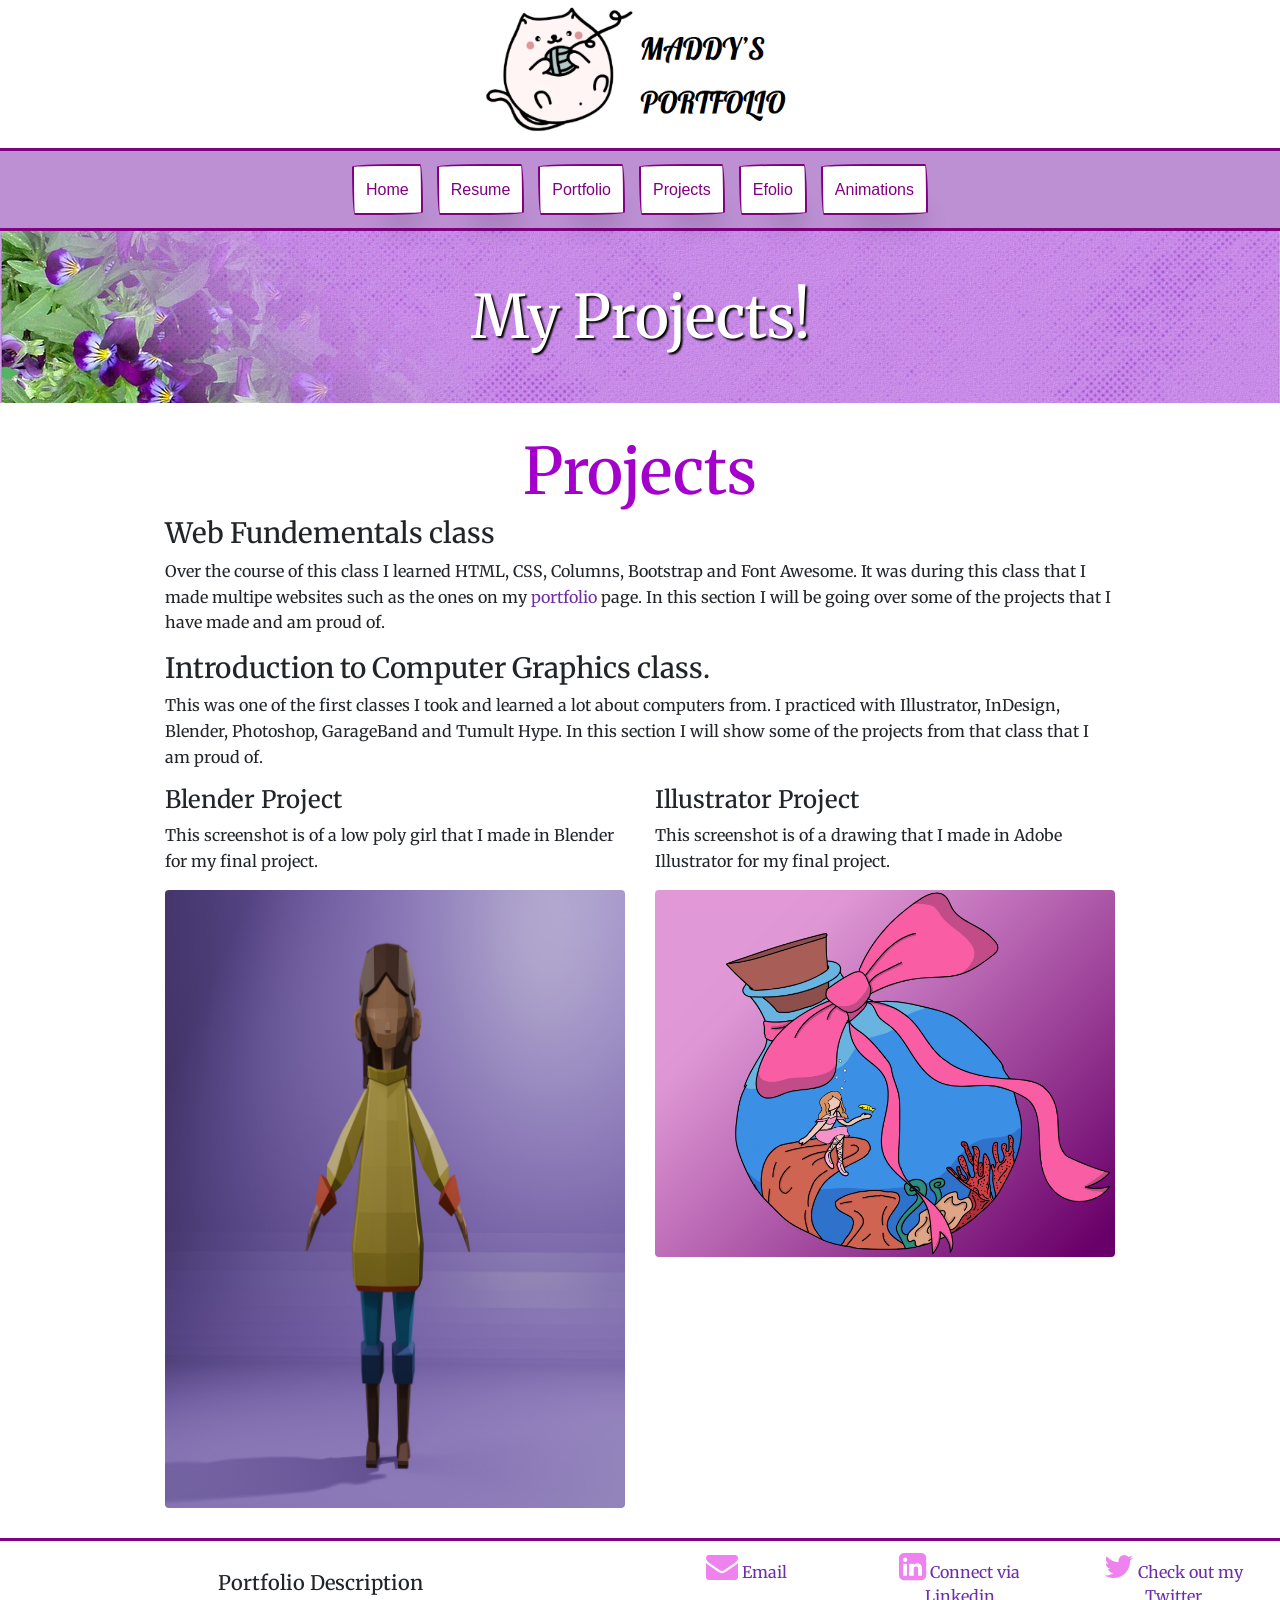
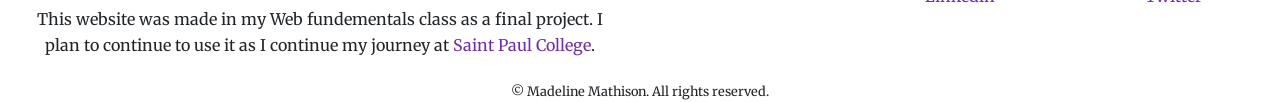
<file: projects.html>
<!DOCTYPE html>
<html lang="en">
<head>
	<meta charset="utf-8">
	<meta name="viewport" content="width=device-width, initial-scale=1, minimum-scale=1" />
	<meta name="description" content="This is an example of a meta description. This will often show up in search results so it is important to write a high quality description for each page of a website">
	<title>Maddy's Portfolio</title>
   <!-- Bootstrap Stylesheet-->
  <link rel="stylesheet" href="https://cdn.jsdelivr.net/npm/bootstrap@4.6.1/dist/css/bootstrap.min.css">
  <link rel="stylesheet" href="https://cdnjs.cloudflare.com/ajax/libs/font-awesome/4.7.0/css/font-awesome.min.css">
	<link rel="stylesheet" href="style.css">
	<style>
      canvas {
      border: 1px solid #d3d3d3;
      background-image: url(images/clouds.jpg);
      margin: 0 auto;
      display: block;
      }
   </style>
</head>
<body onload="startGame()">
<body>	
	<header>
		<h1><img src="images/logo.png" height="150" width="360" alt="logo" class="img-fluid logo"></h1>
	</header>
	<nav>
		<ul>
    		<li><a href="index.html" class="button-55">Home</a></li>
    		<li><a href="resume.html" class="button-55">Resume</a></li>
        <li><a href="portfolio.html" class="button-55">Portfolio</a></li>
        <li><a href="projects.html" class="button-55">Projects</a></li>
        <li><a href="efolio.html" class="button-55">Efolio</a></li>
        <li><a href="Animations.html" class="button-55">Animations</a></li>
  		</ul>
	</nav>
	<div class="home-hero">
		<h1>My Projects!</h1>
	</div>
	<main>
    <div class="container-fluid">
      <div class="row">
        <div class="col-sm-12">
		      <h1>Projects</h1>
          <h3>Web Fundementals class</h3>
            <p>Over the course of this class I learned HTML, CSS, Columns, Bootstrap and Font Awesome. It was during this class that I made multipe websites such as the ones on my <a href="portfolio.html">portfolio</a> page. In this section I will be going over some of the projects that I have made and am proud of.</p>
        </div>
      </div>        
    <div class="row">
      <div class="col-sm-12">
        <h3>Introduction to Computer Graphics class.</h3>
          <p>This was one of the first classes I took and learned a lot about computers from. I practiced with Illustrator, InDesign, Blender, Photoshop, GarageBand and Tumult Hype. In this section I will show some of the projects from that class that I am proud of.</p>
      </div>
    </div>
      <div class="row">
        <div class="col-sm-6">
          <h4>Blender Project</h4>
            <p>This screenshot is of a low poly girl that I made in Blender for my final project.</p>
            <img src="images/blender-girl.jpg" alt="blender-girl" class="img-fluid rounded float-start">
        </div>
        <div class="col-sm-6">
          <h4>Illustrator Project</h4>
          <p>This screenshot is of a drawing that I made in Adobe Illustrator for my final project.</p>
          <img src="images/drawing-girl.png" alt="drawing-girl" class="img-fluid rounded float-start">
        </div>
      </div>      
    </div>     
  </main>        

	<footer>
		<div class="container-fluid">
      <div class="row">
        <div class="col-sm-6">
          <div class="card">
            <div class="card-body">
              <h5 class="card-title">Portfolio Description</h5>
              <p class="card-text">This website was made in my Web fundementals class as a final project. I plan to continue to use it as I continue my journey at <a href="https://saintpaul.edu" target="_blank">Saint Paul College</a>.</p>
          </div>
          </div>
        </div>
        <div class="col-sm-2">
          <i class="fa fa-envelope" aria-hidden="true"></i>
          <a href="https://www.microsoft.com/en-us/microsoft-365/outlook/email-and-calendar-software-microsoft-outlook?deeplink=%2fmail%2f0%2f%3fnlp%3d0&sdf=0">Email</a>
        </div>
        <div class="col-sm-2">
          <i class="fa fa-linkedin-square" aria-hidden="true"></i>
          <a href="https://www.linkedin.com/in/madeline-mathison-b5a200364/">Connect via Linkedin</a>
        </div>
        <div class="col-sm-2">
          <i class="fa fa-twitter" aria-hidden="true"></i>
          <a href="https://x.com/mjmathison05/">Check out my Twitter</a>
        </div>      
      </div>
      <div class="row">
        <div class="col-sm-12"> 
          <small>&copy; Madeline Mathison. All rights reserved.</small>
        </div>
      </div>
    </div>
	</footer>
  <!--jQuery, Popper, and Bootstrap Javascript files-->
<script src="https://cdn.jsdelivr.net/npm/jquery@3.6.0/dist/jquery.slim.min.js"></script>
<script src="https://cdn.jsdelivr.net/npm/popper.js@1.16.1/dist/umd/popper.min.js"></script>
<script src="https://cdn.jsdelivr.net/npm/bootstrap@4.6.1/dist/js/bootstrap.bundle.min.js"></script>
</body>
</html>
</file>
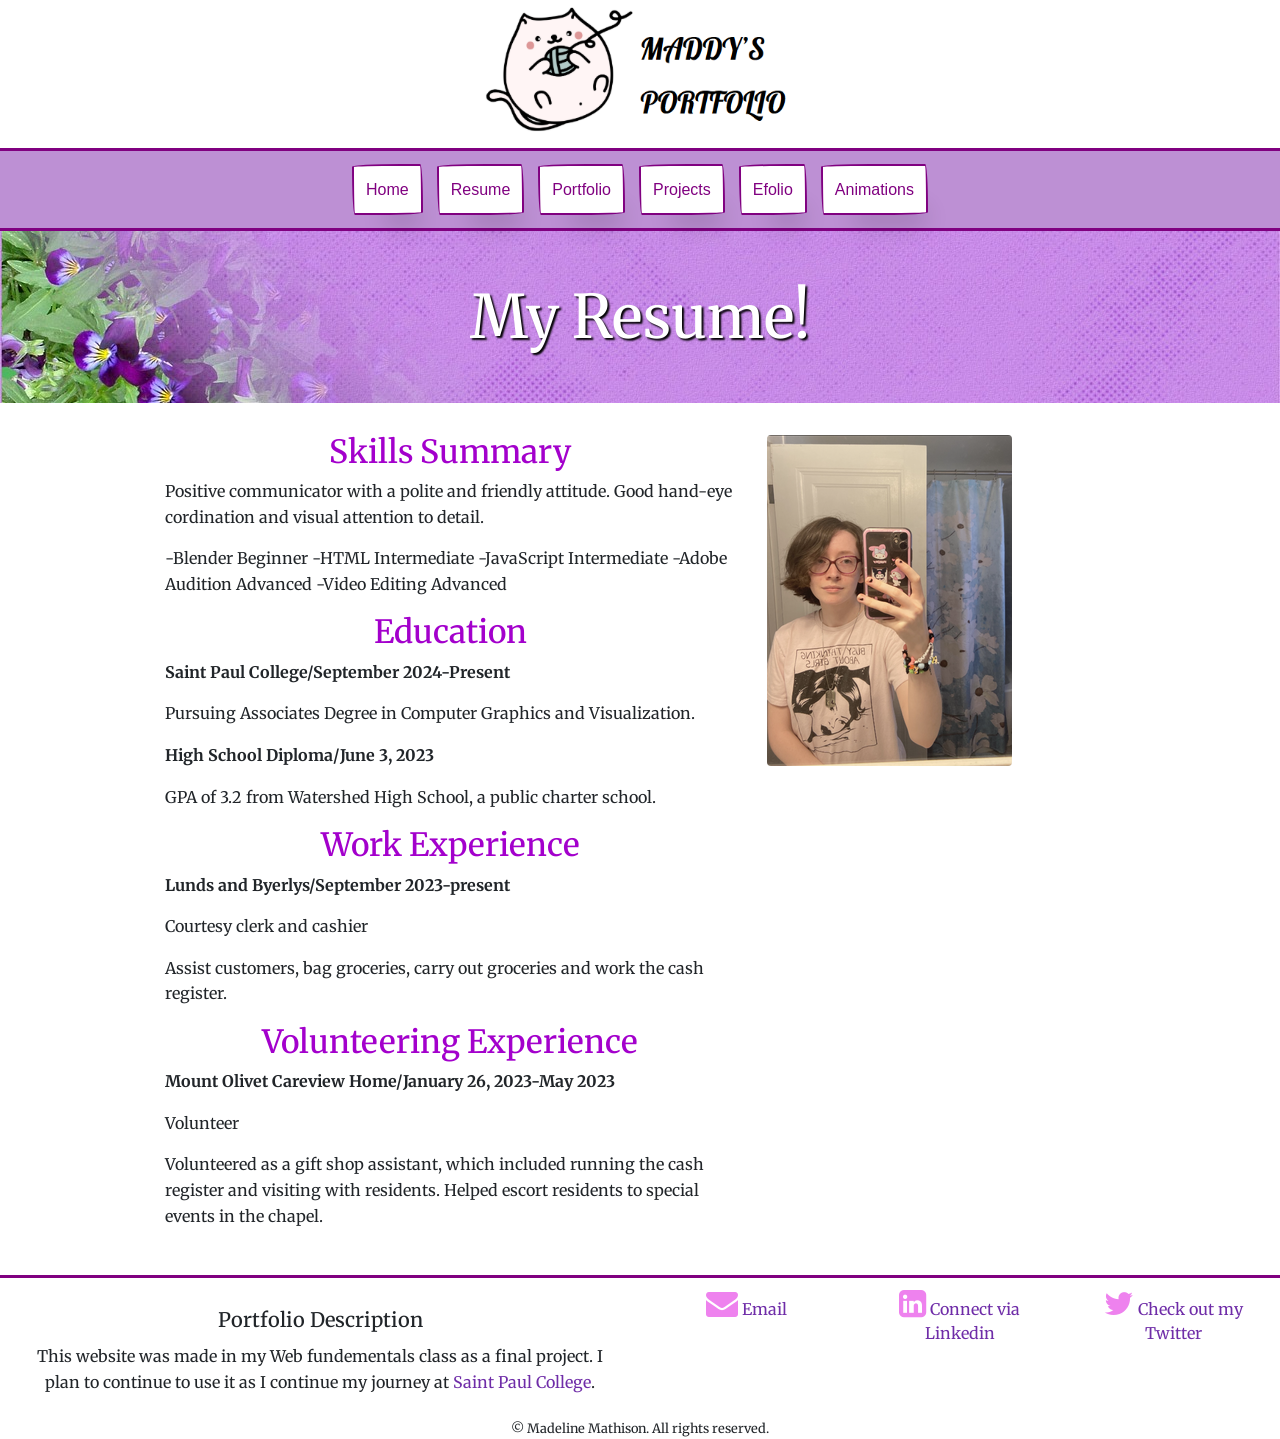
<file: resume.html>
<!DOCTYPE html>
<html lang="en">
<head>
	<meta charset="utf-8">
	<meta name="viewport" content="width=device-width, initial-scale=1, minimum-scale=1" />
	<meta name="description" content="This is a website for Maddy's portfolio.">
	<title>Maddy's Resume</title>
	 <!-- Bootstrap Stylesheet-->
  <link rel="stylesheet" href="https://cdn.jsdelivr.net/npm/bootstrap@4.6.1/dist/css/bootstrap.min.css">
  <link rel="stylesheet" href="https://cdnjs.cloudflare.com/ajax/libs/font-awesome/4.7.0/css/font-awesome.min.css">
	<link rel="stylesheet" href="style.css">
</head>
<body>
	<header>
		<h1><img src="images/logo.png" height="150" width="360" alt="logo" class="img-fluid logo"></h1>
	</header>
	<nav>
		<ul>
    		<li><a href="index.html" class="button-55">Home</a></li>
    		<li><a href="resume.html" class="button-55">Resume</a></li>
    		<li><a href="portfolio.html" class="button-55">Portfolio</a></li>
    		<li><a href="projects.html" class="button-55">Projects</a></li>
    		<li><a href="efolio.html" class="button-55">Efolio</a></li>
    		<li><a href="Animations.html" class="button-55">Animations</a></li>
  		</ul>
	</nav>
	<div class="home-hero">
		<h1>My Resume!</h1>
	</div>
	<main>
		<div class="container-fluid">
      <div class="row">
        <div class="col-sm-8 resume">
					<h2>Skills Summary</h2>
						<p>Positive communicator with a polite and friendly attitude. Good hand-eye cordination and visual attention to detail.</p>
						<p>-Blender	Beginner
							-HTML	Intermediate
							-JavaScript	Intermediate
							-Adobe Audition	Advanced
							-Video Editing	Advanced</p>
					<h2>Education</h2>
						<p><b>Saint Paul College/September 2024-Present</b></p>
						<p>Pursuing Associates Degree in Computer Graphics and Visualization.</p>
						<p><b>High School Diploma/June 3, 2023</b></p>
						<p>GPA of 3.2 from Watershed High School, a public charter school. </p>
					<h2>Work Experience</h2>
						<p><b>Lunds and Byerlys/September 2023-present</b></p>
						<p>Courtesy clerk and cashier</p>
						<p>Assist customers, bag groceries, carry out groceries and work the cash register.</p>
					<h2>Volunteering Experience</h2>	
						<p><b>Mount Olivet Careview Home/January 26, 2023-May 2023</b></p>
						<p>Volunteer</p>
						<p>Volunteered as a gift shop assistant, which included running the cash register and visiting with residents. Helped escort residents to special events in the chapel.</p>
				</div>
				<div class="col-sm-4 sidebar">    	
    				<img src="images/headshot.png" alt="headshot of me" class="img-fluid rounded float-start">
  			</div>
			</div>
		</div>			  
	</main>
	<footer>
    <div class="container-fluid">
      <div class="row">
        <div class="col-sm-6">
          <div class="card">
            <div class="card-body">
              <h5 class="card-title">Portfolio Description</h5>
              <p class="card-text">This website was made in my Web fundementals class as a final project. I plan to continue to use it as I continue my journey at <a href="https://saintpaul.edu" target="_blank">Saint Paul College</a>.</p>
          </div>
          </div>
        </div>
        <div class="col-sm-2">
          <i class="fa fa-envelope" aria-hidden="true"></i>
          <a href="https://www.microsoft.com/en-us/microsoft-365/outlook/email-and-calendar-software-microsoft-outlook?deeplink=%2fmail%2f0%2f%3fnlp%3d0&sdf=0">Email</a>
        </div>
        <div class="col-sm-2">
          <i class="fa fa-linkedin-square" aria-hidden="true"></i>
          <a href="https://www.linkedin.com/in/madeline-mathison-b5a200364/">Connect via Linkedin</a>
        </div>
        <div class="col-sm-2">
          <i class="fa fa-twitter" aria-hidden="true"></i>
          <a href="https://x.com/mjmathison05/">Check out my Twitter</a>
        </div>      
      </div>
      <div class="row">
        <div class="col-sm-12"> 
          <small>&copy; Madeline Mathison. All rights reserved.</small>
        </div>
      </div>
    </div>
	</footer>
  <!--jQuery, Popper, and Bootstrap Javascript files-->
<script src="https://cdn.jsdelivr.net/npm/jquery@3.6.0/dist/jquery.slim.min.js"></script>
<script src="https://cdn.jsdelivr.net/npm/popper.js@1.16.1/dist/umd/popper.min.js"></script>
<script src="https://cdn.jsdelivr.net/npm/bootstrap@4.6.1/dist/js/bootstrap.bundle.min.js"></script>
</body>
</html>
</file>
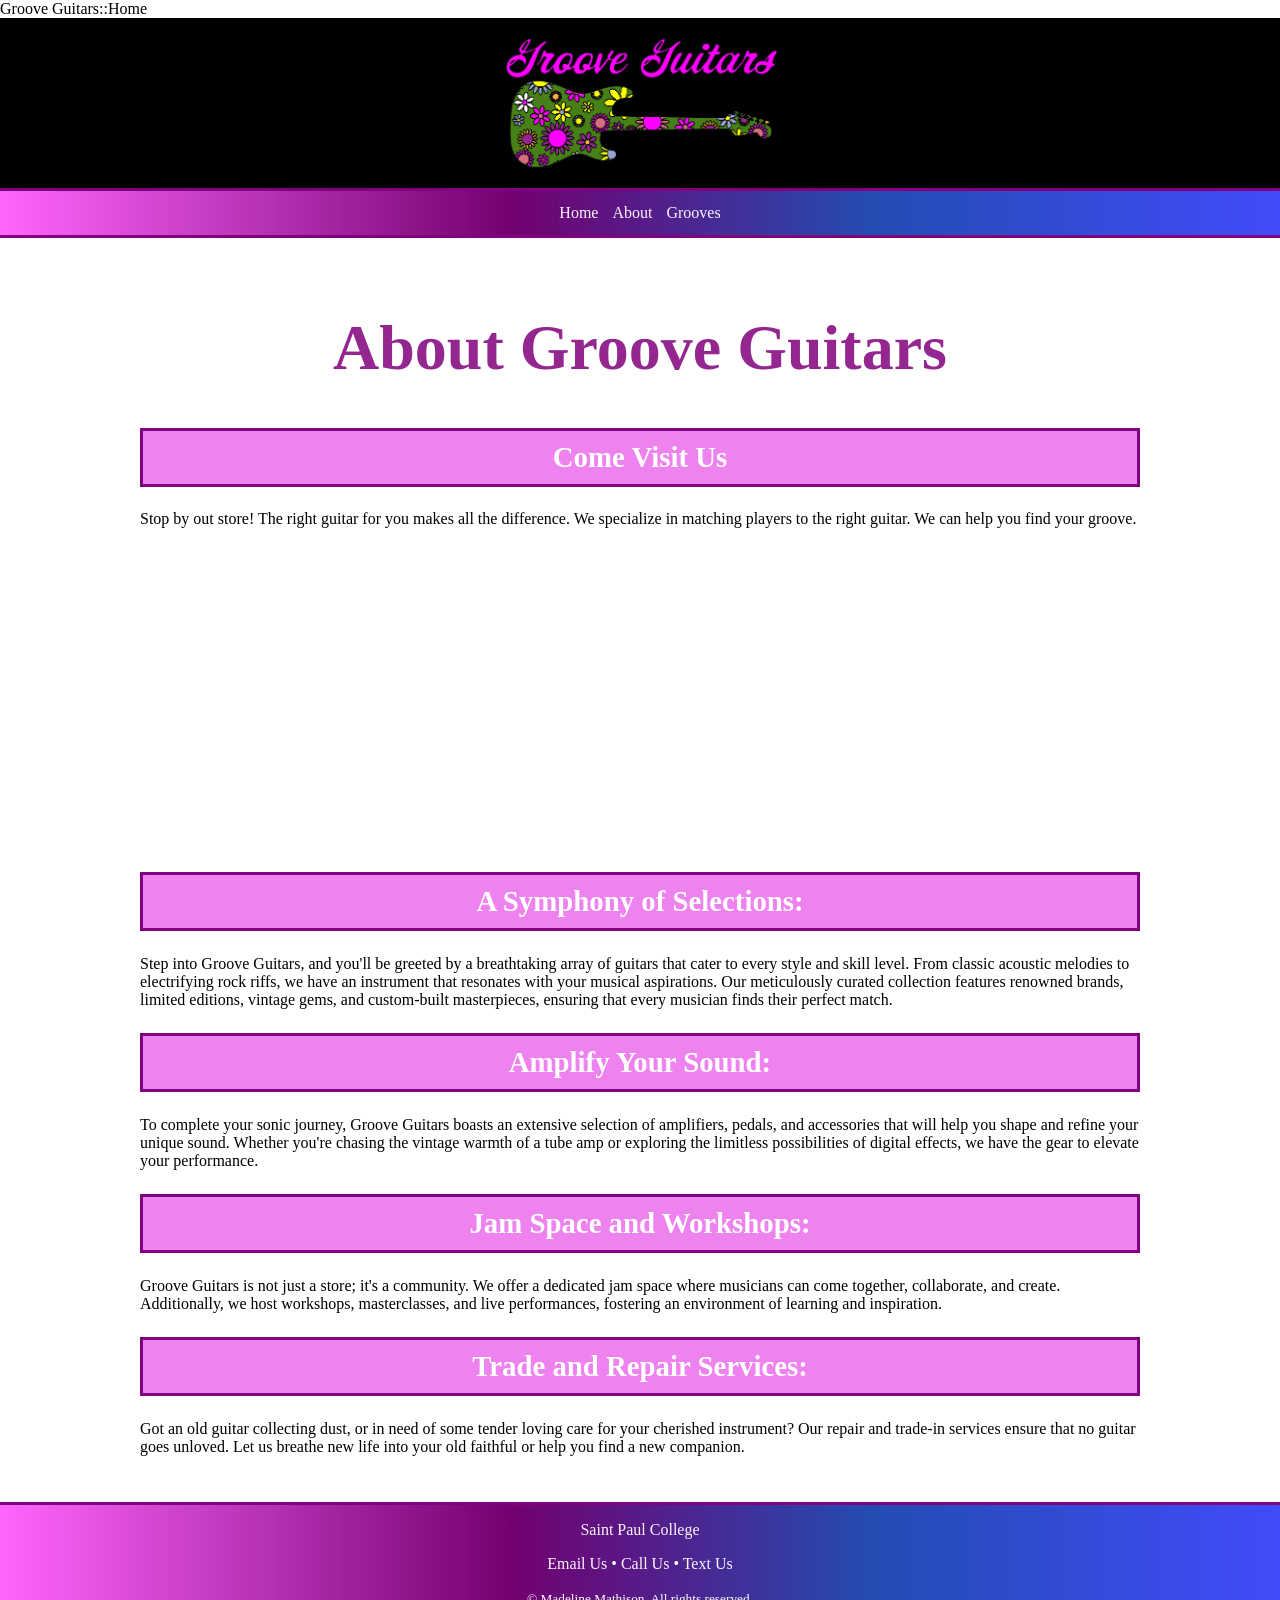
<file: groove-guitars/about.html>
<!DOCTYPE html>
<html lang="en">
<head>
	<meta charset="utf-8">
	<meta name="viewport" content="width=device-width, initial-scale=1, minimum-scale=1" />
	<meta name="description" content="Groove guitars carries the grooviest guitars on the planet! Stop by our store to find your groove.">
	<tile>Groove Guitars::Home</tile>
	<link rel="stylesheet" href="style.css">
</head>
<body>
	<header>
		<img src="images/groove-guitars-logo.png" height="269" width="570" alt="Groove Guitars Logo" class="logo">
	</header>
	<nav>
		<ul>
    		<li><a href="index.html">Home</a></li>
    		<li><a href="about.html">About</a></li>
    		<li><a href="grooves.html">Grooves</a></li>
  		</ul>
	</nav>

	<main>
		<h1>About Groove Guitars</h1>
		<h2>Come Visit Us</h2>
		<p>Stop by out store! The right guitar for you makes all the difference. We specialize in matching players to the right guitar. We can help you find your groove.</p>
		<iframe src="https://www.google.com/maps/embed?pb=!1m18!1m12!1m3!1d2828.0291785863683!2d-93.56321062427476!3d44.86170077343714!2m3!1f0!2f0!3f0!3m2!1i1024!2i768!4f13.1!3m3!1m2!1s0x87f61b5d675abcbd%3A0x724ceec2b41ed736!2sPaisley%20Park!5e0!3m2!1sen!2sus!4v1742850145851!5m2!1sen!2sus" width="100%" height="300px" style="border:0;" allowfullscreen="" loading="lazy" referrerpolicy="no-referrer-when-downgrade"></iframe>
		<h2>A Symphony of Selections:</h2>
		<p>Step into Groove Guitars, and you'll be greeted by a breathtaking array of guitars that cater to every style and skill level. From classic acoustic melodies to electrifying rock riffs, we have an instrument that resonates with your musical aspirations. Our meticulously curated collection features renowned brands, limited editions, vintage gems, and custom-built masterpieces, ensuring that every musician finds their perfect match.</p>
		<h2>Amplify Your Sound:</h2>
		<p>To complete your sonic journey, Groove Guitars boasts an extensive selection of amplifiers, pedals, and accessories that will help you shape and refine your unique sound. Whether you're chasing the vintage warmth of a tube amp or exploring the limitless possibilities of digital effects, we have the gear to elevate your performance.</p>
		<h2>Jam Space and Workshops:</h2>
		<p>Groove Guitars is not just a store; it's a community. We offer a dedicated jam space where musicians can come together, collaborate, and create. Additionally, we host workshops, masterclasses, and live performances, fostering an environment of learning and inspiration.</p>
		<h2>Trade and Repair Services:</h2>
		<p>Got an old guitar collecting dust, or in need of some tender loving care for your cherished instrument? Our repair and trade-in services ensure that no guitar goes unloved. Let us breathe new life into your old faithful or help you find a new companion.</p>

	</main>
	<footer>
		<p><a href="https://saintpaul.edu" target="_blank">Saint Paul College</a></p>

		<p><a href="mailto:me@mycoolwebsite.com">Email Us</a> &bull;
		<a href="tel:8008675309">Call Us</a> &bull;
		<a href="sms:8008675309">Text Us</a></p>

		<small>&copy; Madeline Mathison. All rights reserved.</small>
	</footer>
</body>
</html>
</file>
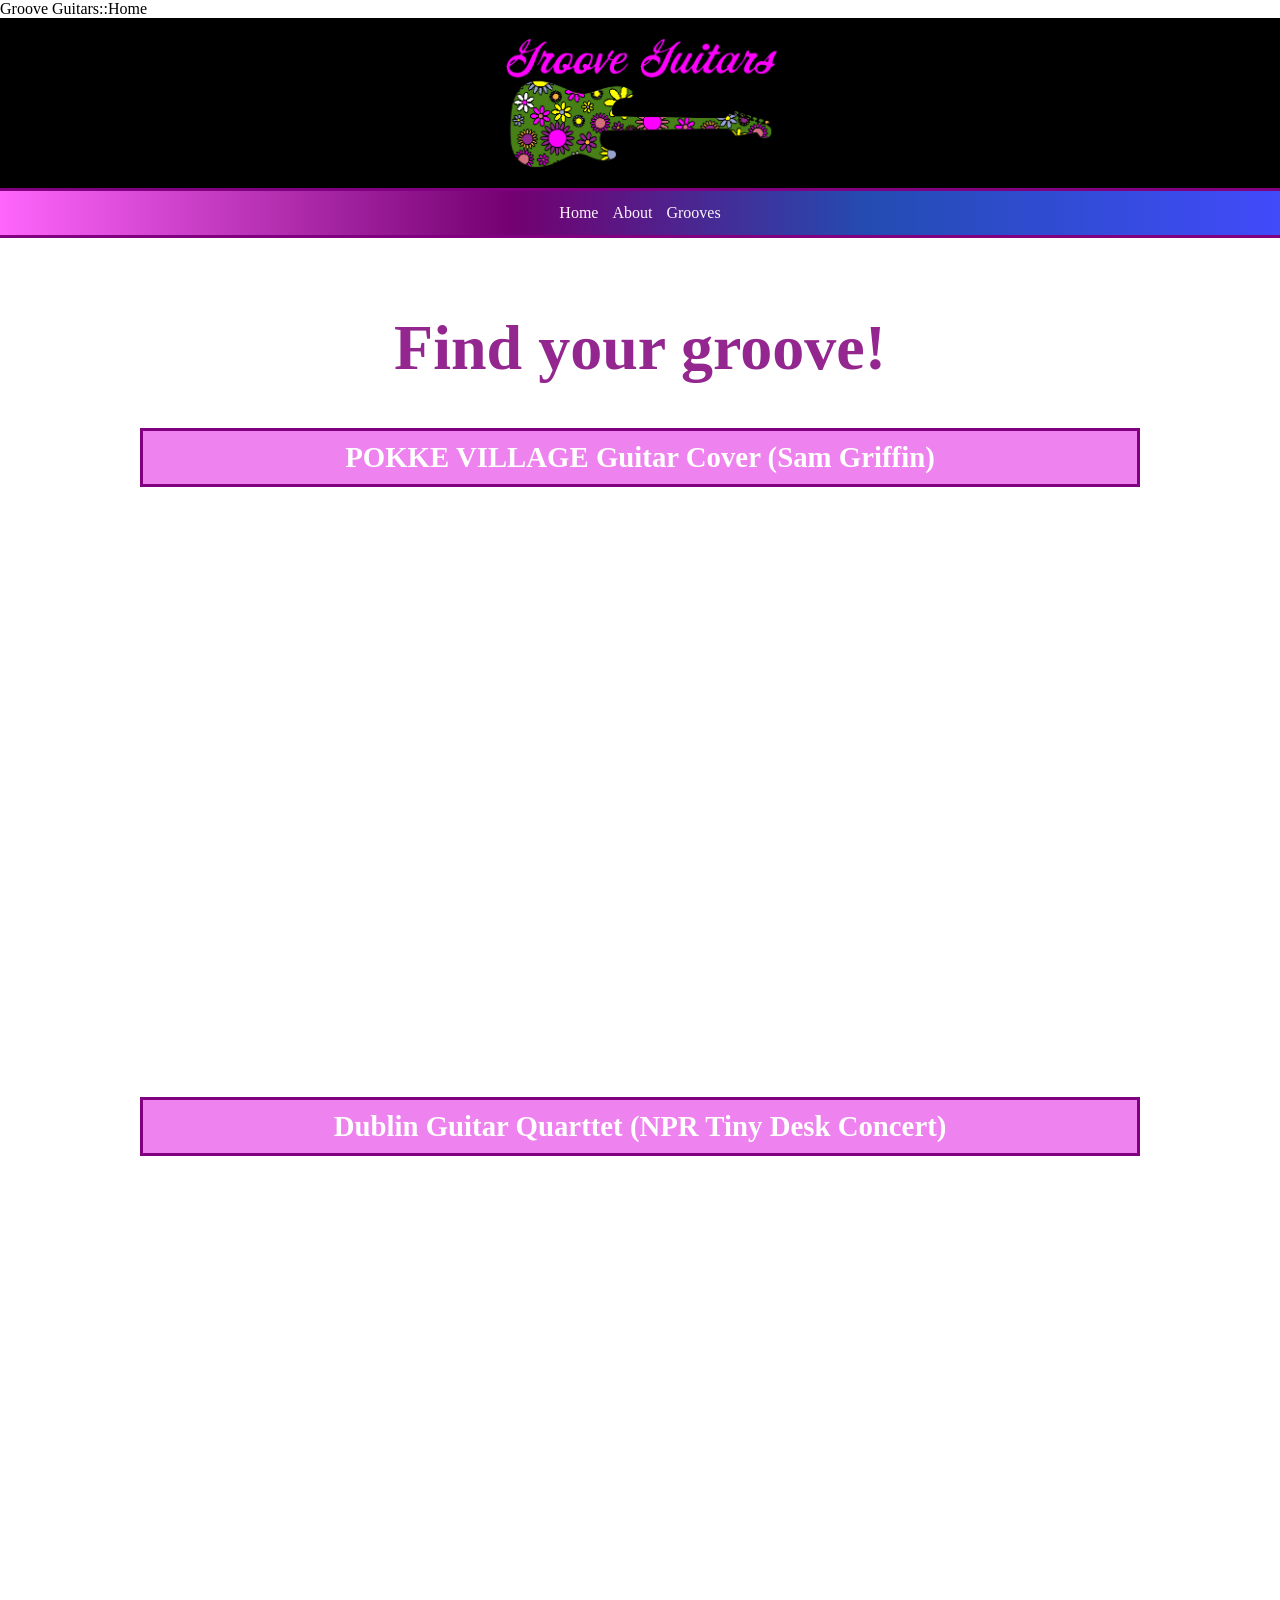
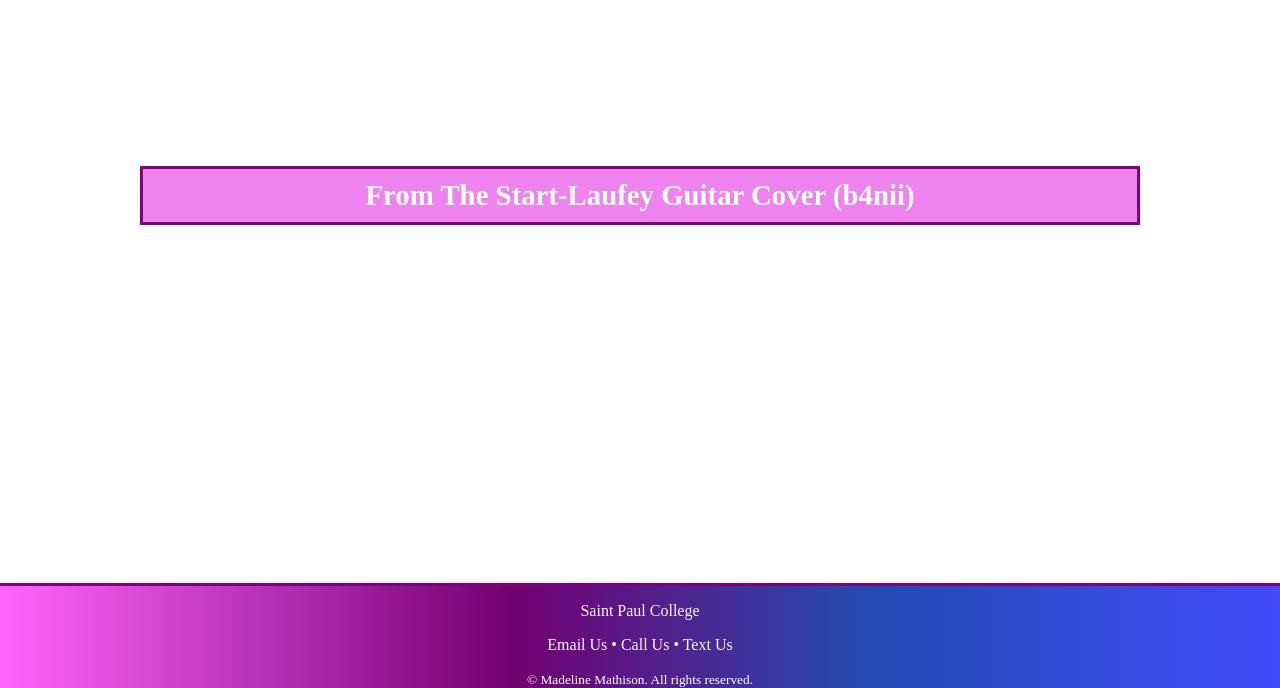
<file: groove-guitars/grooves.html>
<!DOCTYPE html>
<html lang="en">
<head>
	<meta charset="utf-8">
	<meta name="viewport" content="width=device-width, initial-scale=1, minimum-scale=1" />
	<meta name="description" content="Groove guitars carries the grooviest guitars on the planet! Stop by our store to find your groove.">
	<tile>Groove Guitars::Home</tile>
	<link rel="stylesheet" href="style.css">
</head>
<body>
	<header>
		<img src="images/groove-guitars-logo.png" height="269" width="570" alt="Groove Guitars Logo" class="logo">
	</header>
	<nav>
		<ul>
    		<li><a href="index.html">Home</a></li>
    		<li><a href="about.html">About</a></li>
    		<li><a href="grooves.html">Grooves</a></li>
  		</ul>
	</nav>
	<main>
		<h1>Find your groove!</h1>
		<h2>POKKE VILLAGE Guitar Cover (Sam Griffin)</h2>
		<div class="video-container">
			<iframe width="560" height="315" src="https://www.youtube.com/embed/pWYFm8Tm0B4?si=5BbDMVz5qi9liSmX&amp;start=3853" title="YouTube video player" frameborder="0" allow="accelerometer; autoplay; clipboard-write; encrypted-media; gyroscope; picture-in-picture; web-share" referrerpolicy="strict-origin-when-cross-origin" allowfullscreen></iframe>
		</div>
		<h2>Dublin Guitar Quarttet (NPR Tiny Desk Concert)</h2>
		<div class="video-container">
			<iframe width="560" height="315" src="https://www.youtube.com/embed/8Lh1IWgUvpU?si=ZnnjYZED55IDvOPJ" title="YouTube video player" frameborder="0" allow="accelerometer; autoplay; clipboard-write; encrypted-media; gyroscope; picture-in-picture; web-share" referrerpolicy="strict-origin-when-cross-origin" allowfullscreen></iframe>
		</div>
		<h2>From The Start-Laufey Guitar Cover (b4nii)</h2>
			<iframe width="100%" height="300" scrolling="no" frameborder="no" allow="autoplay" src="https://w.soundcloud.com/player/?url=https%3A//api.soundcloud.com/tracks/1770742938&color=%23ff5500&auto_play=false&hide_related=false&show_comments=true&show_user=true&show_reposts=false&show_teaser=true&visual=true"></iframe>

	</main>
	<footer>
		<p><a href="https://saintpaul.edu" target="_blank">Saint Paul College</a></p>

		<p><a href="mailto:me@mycoolwebsite.com">Email Us</a> &bull;
		<a href="tel:8008675309">Call Us</a> &bull;
		<a href="sms:8008675309">Text Us</a></p>

		<small>&copy; Madeline Mathison. All rights reserved.</small>
	</footer>
</body>
</html>
</file>
<file: style.css>
@import url('https://fonts.googleapis.com/css2?family=Merriweather:ital,wght@0,300;0,400;0,700;0,900;1,300;1,400;1,700;1,900&display=swap');

body{
	font-family: "Merriweather", serif;
  margin: 0;
}
.home-hero{
  background-image: url(images/website-banner.jpg);
  background-size: cover;
}
.home-hero h1{
  font-family: 'Merriweather', cursive;
  color: white;
  font-size: 60px;
  text-shadow: 2px 2px 2px black;
  text-align:center;
  padding: 50px 0;
  margin: 0;
}
p{
  line-height:1.6;
}
.float-right{
  float: right;
  max-width: 50%;
  height: auto;
  margin: 50px 0 10px 20px;
}
.logo{
   margin: 0 auto;
   display:block;
}

/* Website Links except the nav */
a:link{
  color: #6f2da8;
}
a:visited{
  color: #6f2da8;
}
a:hover{
  color: royalblue;
}
a:active{
  color: indigo;
}
header{
  text-align: center;
}

/*Navigation*/
nav{
  background-color: #bd90d4;
  border-top: 3px solid purple;
  border-bottom: 3px solid purple;
  padding: 5px;
}
nav ul{
  list-style-type: none;
  text-align: center;
  margin: 8px 0;
  padding: 0;
}
nav li{
  display: inline;
  padding: 5px;
}
nav a{
  text-decoration:none;
}
nav a:link{
  color: purple;
}
nav a:visited{
  color: purple;
}
nav a:hover{
  color: blue;
}
nav a:active{
  color:violet;
}

/*Main */
main{
  max-width: 1000px;
  margin: 20px auto;
  padding: 10px;
}
.resume{ 
  max-width: 600px;
}

.sidebar{
 background-color: white; 
 border: 2px solid white; 
}

.sidebar p{ 
  padding: 15px; 
  border: 1px solid black 
}

.js-game{
 background-color: #ffccff; 
}

.portfolio img{ 
  margin-bottom: 32px; 
  border: 1px solid black;
}

/* CSS */
.button-55{
  align-self: center;
  background-color: #fff;
  background-image: none;
  background-position: 0 90%;
  background-repeat: repeat no-repeat;
  background-size: 4px 3px;
  border-radius: 15px 225px 255px 15px 15px 255px 225px 15px;
  border-style: solid;
  border-width: 2px;
  box-shadow: rgba(0, 0, 0, .2) 15px 28px 25px -18px;
  box-sizing: border-box;
  color: #41403e;
  cursor: pointer;
  display: inline-block;
  font-family: Neucha, sans-serif;
  font-size: 1rem;
  line-height: 23px;
  outline: none;
  padding: .75rem;
  text-decoration: none;
  transition: all 235ms ease-in-out;
  border-bottom-left-radius: 15px 255px;
  border-bottom-right-radius: 225px 15px;
  border-top-left-radius: 255px 15px;
  border-top-right-radius: 15px 225px;
  user-select: none;
  -webkit-user-select: none;
  touch-action: manipulation;
}

.button-55:hover {
  box-shadow: rgba(0, 0, 0, .3) 2px 8px 8px -5px;
  transform: translate3d(0, 2px, 0);
}

.button-55:focus {
  box-shadow: rgba(0, 0, 0, .3) 2px 8px 4px -6px;
}

/* remove boder of Bootstrap card */
.card { 
  border: none; 
}

/*Footer */
footer{
  border-top: purple 3px solid;
  text-align: center;
  clear: both;
  padding-top: 10px;
}
.fa{
  font-size: 2em;
  color: violet;
}
/*CSS without a media query--applies to all sizes unless overridden*/
h1{
  font-size: 4em;
  color:#a300cc ;
  text-align: center;
}
h2{
  color: #a300cc;
  text-align: center;
}
 button{
  margin: 0 auto;
  display: block;
 } 
/* CSS Adjustments for Tablets */
@media only screen and (max-width: 1024px) {
  h1{
    font-size: 1.8em;
  }
}

/* CSS Adjustments for Smartphones */
@media only screen and (max-width: 768px) {
  h1{
    font-size: 1.5em;
  }
}
</file>
<file: animals/style.css>
@import url('https://fonts.googleapis.com/css2?family=Merriweather:ital,wght@0,300;0,400;0,700;0,900;1,300;1,400;1,700;1,900&display=swap');

body{
	font-family: "Lucida Console", serif;
  margin: 0;
}

/* Website Links except the nav */
a:link{
  color: #6f2da8;
}
a:visited{
  color: #6f2da8;
}
a:hover{
  color: royalblue;
}
a:active{
  color: indigo;
}
header{
  text-align: center;
}

/*Navigation*/
nav{
  background-color: violet;
  border-top: 3px solid purple;
  border-bottom: 3px solid purple;
  padding: 5px;
}
nav ul{
  list-style-type: none;
  text-align: center;
  margin: 8px 0;
  padding: 0;
}
nav li{
  display: inline;
  padding: 5px;
}
nav a{
  text-decoration:none;
}
nav a:link{
  color: purple;
}
nav a:visited{
  color: purple;
}
nav a:hover{
  color: blue;
}
nav a:active{
  color:violet;
}

/*Main */
main{
  max-width: 1200px;
  margin: 20px auto;
  padding: 10px;
}

/*Footer */
footer{
  border-top: purple 3px solid;
  text-align: center;
}

/*CSS without a media query--applies to all sizes unless overridden*/
h1{
  font-size: 4em;
}

/* CSS Adjustments for Tablets */
@media only screen and (max-width: 1024px) {
  h1{
    font-size: 1.8em;
  }
}

/* CSS Adjustments for Smartphones */
@media only screen and (max-width: 768px) {
  h1{
    font-size: 1.5em;
  }
}

.fa{
  font-size: 4em;
  color: violet;
}
img.hero-image{
  border:6px solid pink;
}
.gallery .preview{
    width: 100%;
    height: auto;
}

.gallery .gallery-thumbnails img {
    width: 100px;
    height: 75px;
    margin: 3px 10px 10px 0;
}

.gallery .gallery-thumbnails img:hover {
    opacity: 0.8;
    cursor: pointer;
}

.gallery .preview img#preview {
    padding: 1px;
    max-width: 100%;
    height: auto;
    margin: 0 auto !important;
    display: block !important;
    border: 6px solid pink;
}
</file>
<file: groove-guitars/style.css>
@import url('https://fonts.googleapis.com/css2?family=Merriweather:ital,wght@0,300;0,400;0,700;0,900;1,300;1,400;1,700;1,900&display=swap');

.logo{
  max-width: 275px;
  height: auto;
  display: block;
  margin: 0 auto;
  padding: 20px;
}
#home-hero{
  background-image: url(images/guitars.jpg);
  height: 400px;
  background-size: cover;
  background-repeat: no-repeat;
}
#home-hero h1{
  text-alight: center;
  color: #FF00FE;
  text-shadow: 2px 2px 2px black;
  margin: 0;
  padding: 10x;
  background-color: rgba(0,0,0,.5);
}
table{
      border-collapse: collapse;
      margin: 0 auto;
      border: 5px solid #000000;
      
}
label{
  float: left;
  width: 8em;
  padding-right: 1em;
}
input{
  margin-bottom: 1em;
  display: block;
}
textarea{
  margin-bottom: 1em;
  display: block;
}
submit{
  display: block;
  background-color: lightgray;
}
[type=submit]
tr:nth-child(even) {
  background-color: #eeeeee;
}
th{
  background-color: #93278E;
  color: white;
  padding: 10px;
  border-bottom: 5px solid #000000;
  
}
td{
  border: 1px solid #dddddd;
  padding: 10px;
}
body{
  font-family: "Montserrat", serif;
  margin: 0;
  font-size: 1em;
}

.float-right{
  float: right;
  max-width: 40%;
  height: auto;
  margin-left: 30px;
  margin-bottom: 30px;
}

/* Website Links except the nav */
a:link{
  color: #6f2da8;
}
a:visited{
  color: #6f2da8;
}
a:hover{
  color: royalblue;
}
a:active{
  color: indigo;
}
header{
  text-align: center;
  background-color: black;
}

/*Navigation*/
nav{
  background: rgb(255,102,252);
  background: linear-gradient(90deg, rgba(255,102,252,1) 0%, rgba(115,0,112,1) 40%, rgba(35,76,178,1) 68%, rgba(65,75,250,1) 100%);
  border-top: 3px solid purple;
  border-bottom: 3px solid purple;
  padding: 5px;
}
nav ul{
  list-style-type: none;
  text-align: center;
  margin: 8px 0;
  padding: 0;
}
nav li{
  display: inline;
  padding: 5px;
}
nav a{
  text-decoration:none;
}
nav a:link{
  color: #fff4ff;
}
nav a:visited{
  color: #e8d1e8;
}
nav a:hover{
  color: #d7d7ff;
  text-decoration: underline;
}
nav a:active{
  color: #f5cff5;
}

/*Main */
main{
  max-width: 1000px;
  margin: 20px auto;
  padding: 10px;
}

/*Footer */
footer{
  border-top: purple 3px solid;
  text-align: center;
  color: white;
  background: rgb(255,102,252);
  background: linear-gradient(90deg, rgba(255,102,252,1) 0%, rgba(115,0,112,1) 40%, rgba(35,76,178,1) 68%, rgba(65,75,250,1) 100%);
}
footer a{
  text-decoration:none;
}
footer a:link{
  color: #fff4ff;
}
footer a:visited{
  color: #e8d1e8;
}
footer a:hover{
  color: #d7d7ff;
}
footer a:active{
  color:#f5cff5;
}

/*CSS without a media query--applies to all sizes unless overridden*/
h1{
  font-size: 4em;
  text-align: center;
  color: #93268f;
  font-family:cursive
}
h2{
  background-color: #ee82ee;
  color: white;
  text-align: center;
  font-size: 1.8em;
  padding: 10px;
  border: #800080 3px solid;
  font-family: cursive;
  clear: both;
}
/* CSS Adjustments for Tablets */
@media only screen and (max-width: 1024px) {
  h1{
    font-size: 1.8em;
  }
}

/* CSS Adjustments for Smartphones */
@media only screen and (max-width: 768px) {
  h1{
    font-size: 1.5em;
  }
}
/* from https://flaviocopes.com/responsive-youtube-videos/ */
.video-container {
    overflow: hidden;
    position: relative;
    width:100%;
}

.video-container::after {
    padding-top: 56.25%;
    display: block;
    content: '';
}

.video-container iframe {
    position: absolute;
    top: 0;
    left: 0;
    width: 100%;
    height: 100%;
}
</file>
